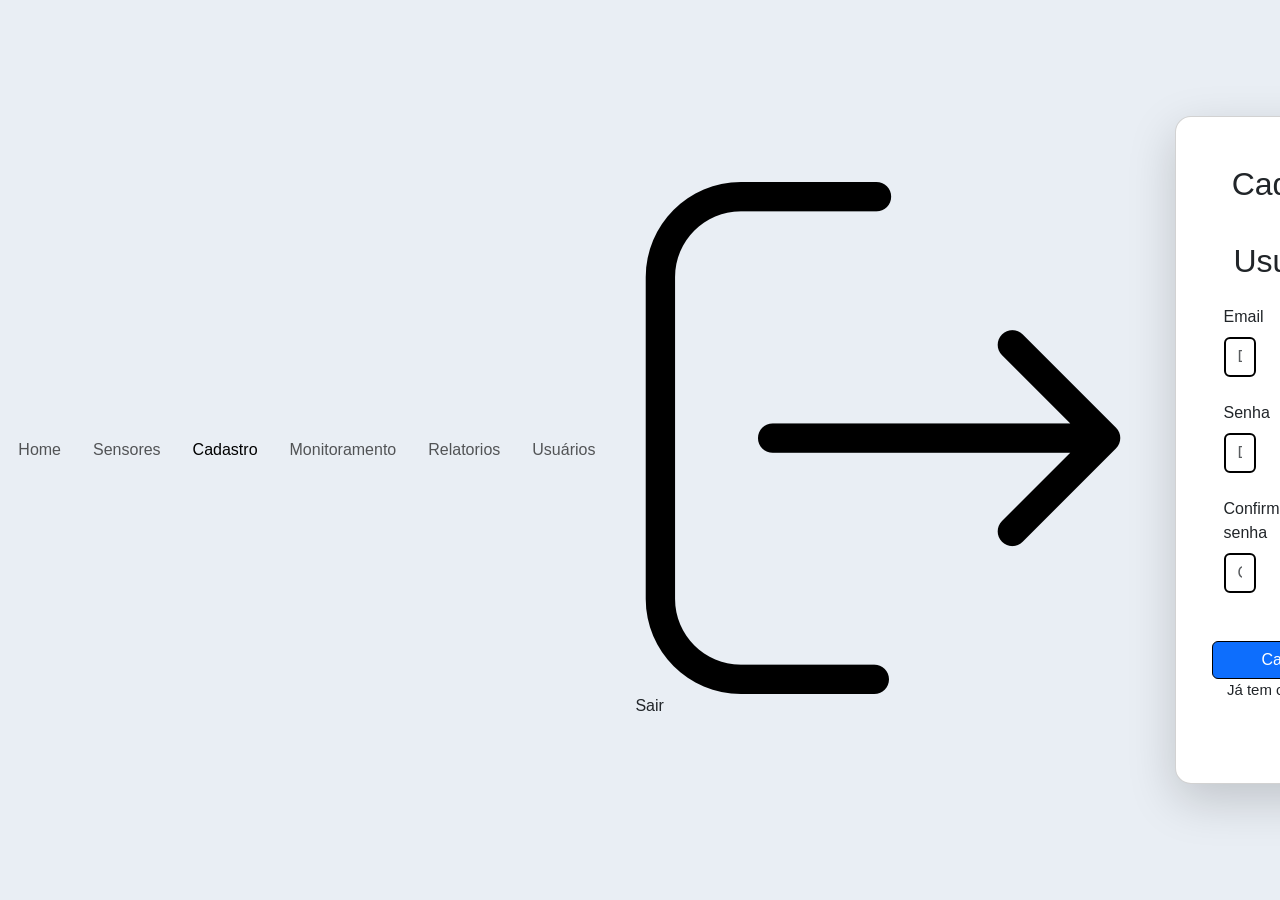
<file: public/cadastro.html>
<html lang="en">

<head>
    <meta charset="UTF-8">
    <meta name="viewport" content="width=device-width, initial-scale=1.0">
    <title>Cadastro</title>
    <link href="https://cdn.jsdelivr.net/npm/bootstrap@5.3.8/dist/css/bootstrap.min.css" rel="stylesheet"
        integrity="sha384-sRIl4kxILFvY47J16cr9ZwB07vP4J8+LH7qKQnuqkuIAvNWLzeN8tE5YBujZqJLB" crossorigin="anonymous">
    <link rel="stylesheet" href="../styles/style.css">
</head>

<body id="body2">

    <!-- Início do header -->

    <nav class="navbar navbar-expand-lg">
        <div class="container-fluid">
            <a class="navbar-brand me-auto">
                <img class="logo navbar-brand me-auto" src="../assets/img/img_1.png" alt="LOGO">
            </a>
            <div class="offcanvas offcanvas-end" tabindex="-1" id="offcanvasNavbar"
                aria-labelledby="offcanvasNavbarLabel">
                <div class="offcanvas-header">
                    <img class="logo" src="../assets/img/img_1.png" alt="LOGO">
                    <button type="button" class="btn-close" data-bs-dismiss="offcanvas" aria-label="Close"></button>
                </div>
                <div class="offcanvas-body">
                    <ul class="navbar-nav justify-content-center flex-grow-1 pe-3">

                        <li class="nav-item">
                            <a class="nav-link mx-lg-2" href="home.html">Home</a>
                        </li>

                        <li class="nav-item">
                            <a class="nav-link mx-lg-2" href="sensores.html">Sensores</a>
                        </li>

                        <li class="nav-item dropdown">
                            <a class="nav-link mx-lg-2 active" aria-current="page">Cadastro</a>

                            <div class="dropdown-menu">

                                <a class="nav-link mx-lg-2" href=""> Cadastro de Sensores </a>
                                <a class="nav-link mx-lg-2" href=""> Cadastro de Trens </a>
                                <a class="nav-link mx-lg-2" href=""> Cadastro de Rotas </a>
                                <a class="nav-link mx-lg-2" href="cadastro.html"> Cadastro de Usuários </a>

                            </div>

                        </li>

                        <li class="nav-item">
                            <a class="nav-link mx-lg-2" href="monitoramento.html">Monitoramento</a>
                        </li>

                        <li class="nav-item">
                            <a class="nav-link mx-lg-2" href="relatorios.html">Relatorios</a>
                        </li>

                        <li class="nav-item">
                            <a class="nav-link mx-lg-2" href="usuarios.html">Usuários</a>
                        </li>

                    </ul>
                </div>
            </div>
            <div class="sair-headder">
                <img id="img-3" src="../assets/img/img_3.png" alt="Imagem sair">
                <a id="sair" class="nav-link mx-lg-2" href="">Sair</a>
            </div>
        </div>
        </div>
    </nav>

    <!-- Fim do header -->

    <!-- é usado para centralizar um elemento exatamente no meio da tela-->
    <div class="container d-flex justify-content-center align-items-center" style="min-height: 100vh;">

        <!--define o layout responsivo de um elemento.-->
        <div class="col-lg-11">

            <!--card estilizado com espaçamento interno, borda cinza, cantos arredondados e sombra projetada-->
            <div class="card p-5 shadow-lg border-color: gray  rounded-4">

                <!--título do cadastro, centralizado horizontalmente e com espaçamento inferior-->
                <h2 class="text-center mb-4">Cadastro de Usuários</h2>

                <!--formulário de cadastro, organizado em uma grade com espaçamento entre os elementos-->
                <form>
                    <div class="row g-4">

                        <div class="col-md-4">

                            <!--campo de email-->

                            <label for="email" class="form-label">Email</label>
                            <input id="email" type="email" class="form-control mb-4" placeholder="Digite seu email"
                                style="border: 2px solid #000;">

                            <!--campo de senha-->

                            <label class="form-label" for="senha">Senha</label>
                            <input type="password" class="form-control mb-4" placeholder="Digite sua senha"
                                style="border: 2px solid #000;" id="senha">

                            <!--campo de confirmar senha-->

                            <label class="form-label" for="confirm_senha">Confirmar senha</label>
                            <input type="password" class="form-control mb-4" placeholder="Confirme sua senha"
                                style="border: 2px solid #000;" id="confirm_senha">

                        </div>


                        <div class="col-md-4">
                            <label class="form-label" for="nome">Nome Completo</label>
                            <input type="text" class="form-control mb-4" placeholder="Digite seu nome completo"
                                style="border: 2px solid #000;" id="nome">

                            <label class="form-label" for="cpf">CPF</label>
                            <input type="text" class="form-control mb-4" placeholder="Digite seu CPF"
                                style="border: 2px solid #000;" id="cpf">

                            <label class="form-label" for="data">Data de Nascimento</label>
                            <input type="date" class="form-control mb-4" placeholder="Digite sua data de nascimento"
                                style="border: 2px solid #000;" id="data">

                        </div>


                        <div class="col-md-4">

                            <label class="form-label" for="cep">CEP</label>
                            <input type="text" class="form-control mb-4" placeholder="Digite seu CEP"
                                style="border: 2px solid #000;" id="cep">

                            <label class="form-label" for="comp">Complemento</label>
                            <input type="text" class="form-control mb-4" placeholder="Digite um complemento"
                                style="border: 2px solid #000;" id="comp">

                            <label class="form-label" for="cidade">Telefone</label>
                            <input type="text" class="form-control mb-4" placeholder="Digite o telefone"
                                style="border: 2px solid #000;" id="cidade">

                        </div>

                    </div>

                    <div class=" d-flex justify-content-center">
                        <button class="btn btn-primary px-5" style="border-color: black;">Cadastrar</button>
                    </div>

                    <div class=" d-flex justify-content-center">
                        <small style="font-size: 15px; text-align: center;">
                            Já tem conta? <a href="login.html">Entrar</a>
                        </small><br>
                    </div>

                    <p id="resultado"></p>

                </form>
            </div>
        </div>
</body>

</html>
</file>
<file: styles/style.css>
/* -------------------------------------------------------------------------- */
/* -------------------------------------------------------------------------- */
/* -------------------------------------------------------------------------- */
/* -------------------------------------------------------------------------- */
/* -------------------------------------------------------------------------- */
/*                              RECOMEÇO CSS                                  */
/*                                Imports                                     */
/* Poppins */
@import url('https://fonts.googleapis.com/css2?family=Poppins:ital,wght@0,100;0,200;0,300;0,400;0,500;0,600;0,700;0,800;0,900;1,100;1,200;1,300;1,400;1,500;1,600;1,700;1,800;1,900&display=swap');
/* Open Sans */
@import url('https://fonts.googleapis.com/css2?family=Chau+Philomene+One:ital@0;1&family=Open+Sans:ital,wght@0,300..800;1,300..800&family=Poppins:ital,wght@0,100;0,200;0,300;0,400;0,500;0,600;0,700;0,800;0,900;1,100;1,200;1,300;1,400;1,500;1,600;1,700;1,800;1,900&display=swap');
/* Chau Philomene */
@import url('https://fonts.googleapis.com/css2?family=Chau+Philomene+One:ital@0;1&family=Poppins:ital,wght@0,100;0,200;0,300;0,400;0,500;0,600;0,700;0,800;0,900;1,100;1,200;1,300;1,400;1,500;1,600;1,700;1,800;1,900&display=swap');

/*                               Variáveis                                    */
:root {
    --cor-azul-ferroviario: #1a2f4c;
    --cor-azul-ferroviario-claro: #234c84;
    --cor-background: #f4f6f9;
    --cor-branca: #ffffff;
    --cor-botao-atualizar: #1a2f4c;
    --cor-botao-atualizar-hover: #234c84;
    --cor-botao-confirmar: #28a745;
    --cor-botao-confirmar-hover: #155e26;
    --cor-botao-desativar: #ffc23d;
    --cor-botao-desativar-hover: #d3a031;
    --cor-botao-excluir: #dc3545;
    --cor-botao-excluir-hover: #aa1d2b;
    --cor-botao-cancelar: #6c757d;
    /*                             Fonte Titulo                                   */
    --fonte-horizon: "Horizon", sans-serif;
    /*                             Fonte Textos                                   */
    --fonte-poppins: "Poppins", sans-serif;
    --fonte-open-sans: "Open Sans", sans-serif;
    --font-chau: "Chau Philomene One", sans-serif;
}

@font-face {
    font-family: "Horizon";
    src: url("../assets/fonts/Horizon.woff2") format("woff2");
}

/* -------------------------------------------------------------------------- */
/* -------------------------------------------------------------------------- */
/*                                 Navbar                                     */
header {
    position: fixed;
    top: 0;
    left: 0;
    width: 100%;
    z-index: 999;
}

/* -------------------------------------------------------------------------- */
/*                         BARRA PRINCIPAL                                   */
/* -------------------------------------------------------------------------- */
#navbar-ferroviario {
    width: 100%;
    height: 45px;
    background-color: var(--cor-azul-ferroviario);
    position: relative;
    display: flex;
    align-items: center;
    justify-content: center;
}

/* -------------------------------------------------------------------------- */
/*                         DETALHE ESQUERDO                                  */
/* -------------------------------------------------------------------------- */
#navbar-esquerda {
    position: absolute;
    left: 0;
    top: 0;
    width: 110px;
    height: 100%;
    background-color: var(--cor-azul-ferroviario-claro);
    clip-path: polygon(0 0,
            75% 0,
            100% 100%,
            0% 100%);
}

/* -------------------------------------------------------------------------- */
/*                           MENU CENTRAL                                    */
/* -------------------------------------------------------------------------- */
#navbar-menu {
    position: absolute;
    left: 50%;
    top: 0;
    transform: translateX(-50%);
    height: 45px;
}

#navbar-flex {
    height: 45px;
    display: flex;
    align-items: center;
    justify-content: center;
    gap: 40px;
    margin: 0;
    padding: 0;
    list-style: none;
}

#navbar-flex li {
    list-style: none;
    position: relative;
}

#navbar-flex>li>a {
    display: block;
    color: white;
    text-decoration: none;
    font-family: var(--fonte-poppins);
    font-size: 16px;
    font-weight: 500;
    padding: 13px 0 8px;
    white-space: nowrap;
    transition: 0.2s ease;
}

#navbar-flex>li>a:hover {
    color: white;
}

/* -------------------------------------------------------------------------- */
/*                             ITEM ATIVO                                    */
/* -------------------------------------------------------------------------- */
#navbar-flex>li>a.ativo {
    font-weight: 700;
}

#navbar-flex>li>a.ativo::after {
    content: "";
    position: absolute;
    left: 50%;
    bottom: 0;
    transform: translateX(-50%);
    width: 50px;
    height: 3px;
    background-color: var(--cor-azul-ferroviario-claro);
}

/* -------------------------------------------------------------------------- */
/*                         USUÁRIO - CANTO DIREITO                           */
/* -------------------------------------------------------------------------- */
#navbar-usuario {
    position: absolute;
    right: 35px;
    top: center;
    height: 31px;
    display: flex;
    align-items: center;
    background-color: rgba(255, 255, 255, 0.10);
    border: 1px solid rgba(255, 255, 255, 0.18);
    border-radius: 8px;
    overflow: hidden;
    margin: 0;
    padding: 0;
}

/* Nome */
#navbar-nome {
    display: flex;
    align-items: center;
    height: 100%;
    padding: 0 13px;
    color: white !important;
    font-family: var(--fonte-poppins);
    font-size: 12px;
    font-weight: 500;
    white-space: nowrap;
}

/* -------------------------------------------------------------------------- */
/*                              BOTÃO SAIR                                   */
/* -------------------------------------------------------------------------- */
#navbar-sair {
    display: flex;
    align-items: center;
    justify-content: center;
    height: 100%;
    padding: 0 14px;
    color: white !important;
    background-color: var(--cor-azul-ferroviario-claro);
    text-decoration: none;
    font-family: var(--fonte-poppins);
    font-size: 12px;
    font-weight: 600;
    border-left: 1px solid rgba(255, 255, 255, 0.15);
    transition: 0.2s ease;
}

#navbar-sair:hover {
    background-color: var(--cor-azul-ferroviario);
    color: white !important;
}

/* -------------------------------------------------------------------------- */
/*                         LINHA INFERIOR                                    */
/* -------------------------------------------------------------------------- */
#navbar-ferroviario-contraste-linha {
    width: 100%;
    height: 3.5px;
    background-color: var(--cor-azul-ferroviario-claro);
}

/* -------------------------------------------------------------------------- */
/*                              DROPDOWN                                     */
/* -------------------------------------------------------------------------- */
.dropdown {
    position: relative;
}

.dropdown-menu {
    display: none;
    position: absolute;
    top: 100%;
    left: 50%;
    transform: translateX(-50%);
    min-width: 140px;
    margin: 0;
    padding: 6px 0;
    background-color: var(--cor-branca);
    border: none;
    border-radius: 12px;
    list-style: none;
    box-shadow: 0 5px 15px rgba(0, 0, 0, 0.15);
    z-index: 1000;
}

.dropdown:hover .dropdown-menu {
    display: block;
}

.dropdown-menu li {
    width: 100%;
}

.dropdown-menu a {
    display: block;
    padding: 8px 20px !important;
    color: var(--cor-azul-ferroviario) !important;
    font-family: var(--fonte-poppins);
    font-size: 14px;
    text-decoration: none;
    white-space: nowrap;
}

.dropdown-menu a:hover {
    background-color: rgba(0, 0, 0, 0.05);
}

.submenu-ativo {
    color: var(--cor-azul-ferroviario) !important;
    font-weight: 800 !important;
}

/*                                 Navbar                                     */
/* -------------------------------------------------------------------------- */
/* -------------------------------------------------------------------------- */
/* -------------------------------------------------------------------------- */
/* -------------------------------------------------------------------------- */
/*                            Mensagem de Sucesso                             */
.cadastro-mensagem {
    width: 100%;
    box-sizing: border-box;
    margin-top: 14px;
    padding: 10px 15px;
    border-radius: 8px;
    text-align: center;
    font-family: Arial, sans-serif;
    font-size: 14px;
    font-weight: bold;
}

.cadastro-mensagem.sucesso {
    background: #e8f5e9;
    border: 1px solid #4caf50;
    color: #2e7d32;
}

.cadastro-mensagem.erro {
    background: #ffebee;
    border: 1px solid #e53935;
    color: #c62828;
}

/*                           Mensagem de sucesso                              */
/* -------------------------------------------------------------------------- */
/* -------------------------------------------------------------------------- */
/* -------------------------------------------------------------------------- */
/* -------------------------------------------------------------------------- */
/*                            Cadastro Usuário                                */
#cadastro-usuarios {
    width: 100%;
    min-height: calc(100vh - 45px);
    background: var(--cor-background);
    box-sizing: border-box;
}

#cadastro-usuarios .cadastro-usuarios-main {
    width: 100%;
    display: flex;
    flex-direction: column;
    align-items: center;
    padding-top: 85px;
    box-sizing: border-box;
}

#cadastro-usuarios .cadastro-usuarios-main h1 {
    width: 100%;
    margin: 0 0 35px 0;
    padding: 0;
    padding-top: 8vh;
    text-align: center;
    color: var(--cor-azul-ferroviario);
    font-family: var(--fonte-horizon);
    font-size: 5.5vh;
    font-weight: 800;
    text-transform: uppercase;
    line-height: 1;
}

#cadastro-usuarios .cadastro-usuarios-container {
    width: 100%;
    display: flex;
    justify-content: center;
    align-items: flex-start;
    box-sizing: border-box;
}

#cadastro-usuarios .cadastro-usuarios-card {
    width: 862px;
    min-height: 379px;
    padding: 57px 28px 30px;
    background: #ffffff;
    border-radius: 15px;
    box-shadow: 0 12px 35px rgba(0, 0, 0, 0.18);
    box-sizing: border-box;
}

#cadastro-usuarios .cadastro-usuarios-card form {
    width: 100%;
    margin: 0;
    padding: 0;
    box-sizing: border-box;
}

#cadastro-usuarios .cadastro-usuarios-colunas {
    width: 100%;
    display: flex;
    flex-direction: row;
    gap: 20px;
    box-sizing: border-box;
}

#cadastro-usuarios .cadastro-usuarios-coluna {
    width: calc(33.333% - 13.33px);
    flex: 0 0 calc(33.333% - 13.33px);
    box-sizing: border-box;
}

#cadastro-usuarios .cadastro-usuarios-campo {
    width: 100%;
    margin: 0 0 18px 0;
    padding: 0;
    box-sizing: border-box;
}

#cadastro-usuarios .cadastro-usuarios-campo label {
    display: block;
    width: 100%;
    margin: 0 0 4px 0;
    padding: 0;
    color: #1d3557;
    font-family: Arial, sans-serif;
    font-size: 15px;
    font-weight: 400;
    line-height: 18px;
    box-sizing: border-box;
}

#cadastro-usuarios .cadastro-usuarios-campo input {
    display: block;
    width: 100%;
    height: 36px;
    margin: 0;
    padding: 5px 7px;
    border: 2px solid #28558d;
    border-radius: 6px;
    background: #ffffff;
    color: #333333;
    font-family: Arial, sans-serif;
    font-size: 14px;
    outline: none;
    box-sizing: border-box;
}

#cadastro-usuarios .cadastro-usuarios-campo input::placeholder {
    color: #555555;
    opacity: 1;
}

#cadastro-usuarios .cadastro-usuarios-campo input:focus {
    border-color: #173f70;
    box-shadow: 0 0 0 1px #173f70;
}

#cadastro-usuarios .cadastro-usuarios-campo select {
    display: block;
    width: 100%;
    height: 36px;
    margin: 0;
    padding: 5px 7px;
    border: 2px solid #28558d;
    border-radius: 6px;
    background: #ffffff;
    color: #333333;
    font-family: Arial, sans-serif;
    font-size: 14px;
    outline: none;
    box-sizing: border-box;
    cursor: pointer;
}

#cadastro-usuarios .cadastro-usuarios-campo select:focus {
    border-color: #173f70;
    box-shadow: 0 0 0 1px #173f70;
}

#cadastro-usuarios .campo-acesso {
    margin-bottom: 0;
}

#cadastro-usuarios .cadastro-usuarios-botao {
    width: 100%;
    display: flex;
    justify-content: center;
    align-items: center;
    margin-top: 10px;
    box-sizing: border-box;
}

#cadastro-usuarios .cadastro-usuarios-botao button {
    width: 130px;
    height: 34px;
    margin: 0;
    padding: 0;
    border: none;
    border-radius: 15px;
    background: var(--cor-botao-confirmar);
    color: #ffffff;
    font-family: Arial, sans-serif;
    font-size: 14px;
    font-weight: bold;
    cursor: pointer;
    box-shadow: 0 5px 14px rgba(0, 0, 0, 0.18);
    box-sizing: border-box;
}

#cadastro-usuarios .cadastro-usuarios-botao button:hover {
    background: var(--cor-botao-confirmar-hover);
}

#cadastro-usuarios .cadastro-mensagem {
    width: 100%;
    margin: 14px 0 0 0;
    padding: 10px;
    border-radius: 8px;
    font-family: Arial, sans-serif;
    font-size: 14px;
    text-align: center;
    box-sizing: border-box;
}

#cadastro-usuarios .cadastro-mensagem.sucesso {
    background: #e8f5e9;
    border: 1px solid #75b981;
    color: #1d6b3a;
}

#cadastro-usuarios .cadastro-mensagem.erro {
    background: #fdeaea;
    border: 1px solid #d66b6b;
    color: #b3261e;
}

@media (max-width: 900px) {
    #cadastro-usuarios .cadastro-usuarios-card {
        width: 90%;
    }
}

@media (max-width: 700px) {
    #cadastro-usuarios .cadastro-usuarios-main {
        padding-top: 45px;
    }

    #cadastro-usuarios .cadastro-usuarios-main h1 {
        font-size: 32px;
        margin-bottom: 30px;
    }

    #cadastro-usuarios .cadastro-usuarios-card {
        width: 90%;
        min-height: auto;
        padding: 35px 25px;
    }

    #cadastro-usuarios .cadastro-usuarios-colunas {
        flex-direction: column;
        gap: 0;
    }

    #cadastro-usuarios .cadastro-usuarios-coluna {
        width: 100%;
        flex: 0 0 100%;
    }
}

/*                           Cadastro Usuários                                */
/* -------------------------------------------------------------------------- */
/* -------------------------------------------------------------------------- */
/* -------------------------------------------------------------------------- */
/* -------------------------------------------------------------------------- */
/*                                  Login                                     */
#body2,
#body2 * {
    box-sizing: border-box;
}

#body2 {
    width: 100%;
    height: 100vh;
    min-height: 0;
    margin: 0;
    padding: 20px;
    display: flex;
    align-items: center;
    justify-content: center;
    overflow: hidden;
    background: #e9eef4;
    font-family: Arial, sans-serif;
}

#body2 .login-container {
    width: 100%;
    height: 100%;
    display: flex;
    align-items: center;
    justify-content: center;
}

#body2 .login-card {
    display: flex;
    width: 100%;
    max-width: 1050px;
    min-height: 550px;
    overflow: hidden;
    background: white;
    border-radius: 25px;
    box-shadow: 0 15px 45px rgba(25, 54, 85, 0.16);
}

#body2 .login-formulario {
    width: 50%;
    display: flex;
    flex-direction: column;
    justify-content: center;
    padding: 65px 60px;
}

#body2 .login-logo {
    margin-bottom: 35px;
    color: #193655;
    font-size: 27px;
    font-weight: 900;
    letter-spacing: 2px;
}

#body2 .login-logo span {
    color: #28558d;
}

#body2 .login-formulario h1 {
    margin: 0 0 10px;
    color: #193655;
    font-size: 34px;
    font-weight: 800;
}

#body2 .login-subtitulo {
    margin: 0 0 40px;
    color: #75808c;
    font-size: 14px;
    line-height: 1.5;
}

#body2 .campo {
    width: 100%;
    margin-bottom: 23px;
}

#body2 .campo label {
    display: block;
    margin-bottom: 9px;
    color: #193655;
    font-size: 14px;
    font-weight: 600;
}

#body2 .campo input {
    width: 100%;
    height: 48px;
    padding: 0 15px;
    border: 1px solid #d5dce5;
    border-radius: 9px;
    background: #f7f9fc;
    color: #193655;
    font-family: Arial, sans-serif;
    font-size: 14px;
    outline: none;
}

#body2 .campo input:focus {
    border-color: #28558d;
    background: white;
    box-shadow: 0 0 0 3px rgba(40, 85, 141, 0.10);
}

#body2 .campo input::placeholder {
    color: #9aa5b2;
}

/* ESQUECI A SENHA */
#body2 .btn-esqueci {
    display: block;
    margin: -5px 0 28px;
    color: #28558d;
    text-align: right;
    font-size: 13px;
    text-decoration: none;
}

#body2 .btn-esqueci:hover {
    color: #193655;
    text-decoration: underline;
}

#body2 .btn-entrar {
    width: 100%;
    height: 48px;
    border: none;
    border-radius: 9px;
    background: linear-gradient(110deg, #193655, #28558d);
    color: white;
    font-family: Arial, sans-serif;
    font-size: 15px;
    font-weight: bold;
    cursor: pointer;
    transition: 0.2s;
}

#body2 .btn-entrar:hover {
    background: #122943;
    box-shadow: 0 5px 15px rgba(25, 54, 85, 0.20);
}

/* MENSAGEM DE ERRO */
#body2 #problema {
    width: 100%;
    margin-top: 18px;
    padding: 12px;
    background: #fdeaea;
    border: 1px solid #d66b6b;
    border-radius: 8px;
    color: #a52b2b;
    text-align: center;
    font-size: 12px;
    line-height: 1.4;
}

#body2 #problema p {
    margin: 0;
}

#body2 .login-visual {
    position: relative;
    width: 50%;
    display: flex;
    align-items: center;
    overflow: hidden;
    padding: 55px;
    background: linear-gradient(145deg,
            #193655 0%,
            #1a2f4c 55%,
            #102239 100%);
    color: white;
}

#body2 .login-visual-conteudo {
    position: relative;
    z-index: 2;
    width: 100%;
}

#body2 .login-visual-identificacao {
    margin-bottom: 25px;
    color: #b8cce2;
    font-size: 12px;
    font-weight: bold;
    letter-spacing: 2px;
}

#body2 .login-visual h2 {
    margin: 0;
    color: white;
    font-size: 43px;
    font-weight: 900;
    line-height: 1.1;
    letter-spacing: 1px;
}

#body2 .login-visual h2 span {
    display: block;
    color: #a9c4e3;
}

#body2 .login-visual-descricao {
    max-width: 340px;
    margin-top: 22px;
    color: #d0dceb;
    font-size: 15px;
    line-height: 1.6;
}

/* DETALHES VISUAIS */
#body2 .login-visual-circulo {
    position: absolute;
    width: 430px;
    height: 430px;
    right: -180px;
    bottom: -210px;
    border: 1px solid rgba(255, 255, 255, 0.13);
    border-radius: 50%;
    box-shadow:
        0 0 0 35px rgba(255, 255, 255, 0.025),
        0 0 0 75px rgba(255, 255, 255, 0.025);
}

/* ELEMENTO DECORATIVO DOS TRILHOS */
#body2 .login-trilhos {
    display: flex;
    flex-direction: column;
    gap: 12px;
    width: 210px;
    margin-top: 65px;
    transform: skewY(-15deg);
}

#body2 .trilho-linha {
    width: 100%;
    height: 4px;
    border-radius: 5px;
    background: #8eaccd;
}

#body2 .trilho-detalhes {
    width: 100%;
    height: 12px;
    border-top: 2px dashed rgba(255, 255, 255, 0.45);
}

/*                                  Login                                     */
/* -------------------------------------------------------------------------- */
/* -------------------------------------------------------------------------- */
/* -------------------------------------------------------------------------- */
/* -------------------------------------------------------------------------- */
/*                            Cadastro de sensores                            */
#cadastro-sensores {
    width: 100%;
    height: 100vh;
    min-height: 100vh;
    margin: 0;
    padding: 70px 0 0 0;
    background-color: var(--cor-background);
    font-family: Arial, sans-serif;
    box-sizing: border-box;
    overflow: hidden;
}

#cadastro-sensores h2 {
    width: 100%;
    margin: 0 0 35px 0;
    padding: 0;
    padding-top: 8vh;
    text-align: center;
    color: var(--cor-azul-ferroviario);
    font-family: var(--fonte-horizon);
    font-size: 5.5vh;
    font-weight: 800;
    text-transform: uppercase;
    line-height: 1;
}

#cadastro-sensores .cadastro-sensores-container {
    width: 100%;
    display: flex;
    justify-content: center;
    align-items: flex-start;
    margin: 0;
    padding: 0;
    box-sizing: border-box;
}

#cadastro-sensores .cadastro-sensores-card {
    display: block;
    width: 275px;
    height: auto;
    min-height: 286px;
    margin: 0;
    padding: 22px 33px 10px 33px;
    background-color: var(--cor-branca);
    border: 1px solid #111111;
    border-radius: 15px;
    box-sizing: border-box;
}

#cadastro-sensores .cadastro-sensores-campo {
    width: 100%;
    margin: 0 0 11px 0;
    padding: 0;
    box-sizing: border-box;
}

#cadastro-sensores .cadastro-sensores-campo label {
    display: block;
    margin: 0 0 5px 0;
    padding: 0;
    color: #111;
    font-size: 16px;
    font-weight: 400;
    line-height: 1.2;
}

#cadastro-sensores .cadastro-sensores-campo input,
#cadastro-sensores .cadastro-sensores-campo select {
    display: block;
    width: 100%;
    height: 33px;
    margin: 0;
    padding: 5px;
    box-sizing: border-box;
    border: 1px solid #222;
    border-radius: 0;
    background-color: var(--cor-branca);
    color: #111;
    font-family: Arial, sans-serif;
    font-size: 14px;
    outline: none;
}

#hsensores .cadastro-sensores-campo input::placeholder {
    color: #555;
    opacity: 1;
}

#cadastro-sensores .cadastro-sensores-campo input:focus,
#cadastro-sensores .cadastro-sensores-campo select:focus {
    border-color: var(--cor-azul-ferroviario);
    box-shadow: 0 0 0 1px var(--cor-azul-ferroviario);
}

#cadastro-sensores .cadastro-sensores-botao {
    width: 100%;
    display: flex;
    justify-content: center;
    align-items: center;
    margin: 19px 0 0 0;
    padding: 0;
    box-sizing: border-box;
}

#cadastro-sensores .cadastro-sensores-botao button {
    height: 35px;
    margin: 0;
    padding: 0 13px;
    border: none;
    border-radius: 15px;
    background-color: var(--cor-botao-confirmar);
    color: var(--cor-branca);
    font-family: Arial, sans-serif;
    font-size: 16px;
    font-weight: bold;
    cursor: pointer;
    box-sizing: border-box;
}

#cadastro-sensores .cadastro-sensores-botao button:hover {
    background-color: var(--cor-botao-confirmar);
}

@media (max-width: 700px) {
    #cadastro-sensores {
        padding-top: 65px;
    }

    #cadastro-sensores h2 {
        margin-bottom: 30px;
        font-size: 32px;
    }

    #cadastro-sensores .cadastro-sensores-card {
        width: 90%;
        max-width: 265px;
    }
}

/*                           Cadastro de sensores                             */
/* -------------------------------------------------------------------------- */
/* -------------------------------------------------------------------------- */
/* -------------------------------------------------------------------------- */
/*                            EDITAR SENSORES                                */
/* -------------------------------------------------------------------------- */
#editar-sensores {
    width: 100%;
    height: 100vh;
    min-height: 100vh;
    margin: 0;
    padding: 70px 0 0 0;
    background-color: var(--cor-background);
    font-family: Arial, sans-serif;
    box-sizing: border-box;
    overflow: hidden;
}

/* -------------------------------------------------------------------------- */
/*                                  TÍTULO                                   */
/* -------------------------------------------------------------------------- */
#editar-sensores h2 {
    width: 100%;
    margin: 0 0 35px 0;
    padding: 0;
    padding-top: 8vh;
    text-align: center;
    color: var(--cor-azul-ferroviario);
    font-family: var(--fonte-horizon);
    font-size: 5.5vh;
    font-weight: 800;
    text-transform: uppercase;
    line-height: 1;
}

/* -------------------------------------------------------------------------- */
/*                                CONTAINER                                  */
/* -------------------------------------------------------------------------- */
#editar-sensores .editar-sensores-container {
    width: 100%;
    display: flex;
    justify-content: center;
    align-items: flex-start;
    margin: 0;
    padding: 0;
    box-sizing: border-box;
}

/* -------------------------------------------------------------------------- */
/*                                   CARD                                    */
/* -------------------------------------------------------------------------- */
#editar-sensores .editar-sensores-card {
    width: 265px;
    margin: 0;
    padding: 17px 18px 10px;
    background-color: var(--cor-branca);
    border: 1px solid #111;
    border-radius: 15px;
    box-sizing: border-box;
}

/* -------------------------------------------------------------------------- */
/*                                  CAMPOS                                   */
/* -------------------------------------------------------------------------- */
#editar-sensores .editar-sensores-campo {
    width: 100%;
    margin: 0 0 11px 0;
    padding: 0;
    box-sizing: border-box;
}

/* -------------------------------------------------------------------------- */
/*                                  LABEL                                    */
/* -------------------------------------------------------------------------- */
#editar-sensores .editar-sensores-campo label {
    display: block;
    margin: 0 0 5px 0;
    padding: 0;
    color: #111;
    font-size: 16px;
    font-weight: 400;
    line-height: 1.2;
}

/* -------------------------------------------------------------------------- */
/*                              INPUT / SELECT                               */
/* -------------------------------------------------------------------------- */
#editar-sensores .editar-sensores-campo input,
#editar-sensores .editar-sensores-campo select {
    display: block;
    width: 100%;
    height: 33px;
    margin: 0;
    padding: 5px;
    box-sizing: border-box;
    border: 1px solid #222;
    border-radius: 0;
    background-color: var(--cor-branca);
    color: #111;
    font-family: Arial, sans-serif;
    font-size: 14px;
    outline: none;
}

/* -------------------------------------------------------------------------- */
/*                                PLACEHOLDER                                */
/* -------------------------------------------------------------------------- */
#editar-sensores .editar-sensores-campo input::placeholder {
    color: #555;
    opacity: 1;
}

/* -------------------------------------------------------------------------- */
/*                                  FOCUS                                   */
/* -------------------------------------------------------------------------- */
#editar-sensores .editar-sensores-campo input:focus,
#editar-sensores .editar-sensores-campo select:focus {
    border-color: var(--cor-azul-ferroviario);
    box-shadow: 0 0 0 1px var(--cor-azul-ferroviario);
}

/* -------------------------------------------------------------------------- */
/*                            BOTÃO ATUALIZAR                                */
/* -------------------------------------------------------------------------- */
#editar-sensores .editar-sensores-botao {
    width: 100%;
    display: flex;
    justify-content: center;
    align-items: center;
    margin: 19px 0 0 0;
    padding: 0;
    box-sizing: border-box;
}

#editar-sensores .editar-sensores-botao button {
    height: 35px;
    margin: 0;
    padding: 0 13px;
    border: none;
    border-radius: 15px;
    background-color: var(--cor-botao-confirmar);
    color: var(--cor-branca);
    font-family: Arial, sans-serif;
    font-size: 16px;
    font-weight: bold;
    cursor: pointer;
    box-sizing: border-box;
}

#editar-sensores .editar-sensores-botao button:hover {
    background-color: var(--cor-botao-confirmar-hover);
}

/* -------------------------------------------------------------------------- */
/*                              BOTÃO VOLTAR                                 */
/* -------------------------------------------------------------------------- */
#editar-sensores .editar-sensores-botao-voltar {
    width: 100%;
    display: flex;
    justify-content: center;
    align-items: center;
    margin: 10px 0 0 0;
    padding: 0;
    box-sizing: border-box;
}

#editar-sensores .editar-sensores-botao-voltar a {
    height: 35px;
    display: flex;
    justify-content: center;
    align-items: center;
    margin: 0;
    padding: 0 13px;
    border-radius: 15px;
    background-color: var(--cor-azul-ferroviario);
    color: var(--cor-branca);
    font-family: Arial, sans-serif;
    font-size: 16px;
    font-weight: bold;
    text-decoration: none;
    cursor: pointer;
    box-sizing: border-box;
}

#editar-sensores .editar-sensores-botao-voltar a:hover {
    background-color: var(--cor-azul-ferroviario-claro);
}

/* -------------------------------------------------------------------------- */
/*                               RESPONSIVO                                  */
/* -------------------------------------------------------------------------- */
@media (max-width: 700px) {
    #editar-sensores {
        padding-top: 65px;
    }

    #editar-sensores h2 {
        margin-bottom: 30px;
        font-size: 32px;
    }

    #editar-sensores .editar-sensores-card {
        width: 90%;
        max-width: 265px;
    }
}

/* -------------------------------------------------------------------------- */
/* -------------------------------------------------------------------------- */
/*                            Cadastro de Relatórios                          */
#cadastro-relatorios {
    width: 100%;
    min-height: 100vh;
    background-color: var(--cor-background);
    font-family: Arial, sans-serif;
    box-sizing: border-box;
    padding-top: 60px;
}

#cadastro-relatorios * {
    box-sizing: border-box;
}

/* ÁREA PRINCIPAL */
#cadastro-relatorios .cadastro-relatorios-main {
    width: 100%;
    min-height: calc(100vh - 60px);
    display: flex;
    flex-direction: column;
    align-items: center;
    padding-top: 100px;
}

/* TÍTULO */
#cadastro-relatorios h1 {
    width: 100%;
    margin: 0 0 35px 0;
    padding: 0;
    text-align: center;
    color: var(--cor-azul-ferroviario);
    font-family: var(--fonte-horizon) !important;
    font-size: 52px !important;
    font-weight: 900 !important;
    text-transform: uppercase;
    line-height: 1;
}

/* CONTAINER */
#cadastro-relatorios .cadastro-relatorios-container {
    width: 100%;
    max-width: 810px;
    margin: 0 auto;
}

/* BLOCO BRANCO INTEIRO */
#cadastro-relatorios .cadastro-relatorios-card {
    width: 100%;
    height: 414px;
    background-color: transparent;
    padding: 0;
    margin: 0;
    border: none;
    border-radius: 0;
    box-shadow: none;
}

/* FORM */
#cadastro-relatorios form {
    width: 100%;
    height: 100%;
    margin: 0;
    padding: 0;
}

/* TEXTAREA */
#cadastro-relatorios .cadastro-relatorios-campo {
    width: 100%;
    height: 307px;
    margin: 0;
    padding: 0;
}

#cadastro-relatorios #conteudo {
    display: block;
    width: 100%;
    height: 307px;
    margin: 0;
    padding: 10px 14px;
    resize: none;
    border: 1px solid #333333;
    border-radius: 0;
    outline: none;
    background-color: #ffffff;
    color: #111111;
    font-family: Arial, sans-serif;
    font-size: 14px;
    line-height: 1.5;
}

#cadastro-relatorios #conteudo::placeholder {
    color: #52627a;
    opacity: 1;
}

#cadastro-relatorios #conteudo:focus {
    border-color: var(--cor-azul-ferroviario);
    box-shadow: none;
}

/* USUÁRIO */
#cadastro-relatorios .cadastro-relatorios-usuario {
    width: 100%;
    height: 60px;
    display: flex;
    align-items: center;
    gap: 8px;
    padding: 0;
    margin: 0;
}

#cadastro-relatorios .cadastro-relatorios-usuario label {
    color: #172d4d;
    font-family: Arial, sans-serif;
    font-size: 14px;
    white-space: nowrap;
}

/* SELECT */
#cadastro-relatorios #id_usuarios {
    width: 235px;
    height: 35px;
    margin: 0;
    padding: 5px 8px;
    border: 1px solid #353535;
    border-radius: 0;
    outline: none;
    background-color: #ffffff;
    color: #111111;
    font-family: Arial, sans-serif;
    font-size: 14px;
    cursor: pointer;
}

/* BOTÃO */
#cadastro-relatorios .cadastro-relatorios-botao {
    width: 100%;
    height: 47px;
    display: flex;
    align-items: center;
    justify-content: center;
    margin: 0;
    padding: 0;
}

#cadastro-relatorios .cadastro-relatorios-botao button {
    width: 123px;
    height: 35px;
    margin: 0;
    padding: 0;
    border: none;
    border-radius: 15px;
    background-color: var(--cor-botao-confirmar);
    color: var(--cor-branca);
    font-family: Arial, sans-serif;
    font-size: 13px;
    font-weight: bold;
    cursor: pointer;
    box-shadow: 0 4px 8px rgba(0, 0, 0, 0.18);
    transition: 0.2s;
}

#cadastro-relatorios .cadastro-relatorios-botao button:hover {
    background-color: var(--cor-botao-confirmar-hover);
    transform: translateY(-1px);
}

/* MENSAGEM */
#cadastro-relatorios .cadastro-relatorios-mensagem {
    width: 90%;
    max-width: 500px;
    margin: 10px auto 0;
    padding: 10px 15px;
    border-radius: 5px;
    text-align: center;
    font-size: 14px;
    font-weight: 600;
}

#cadastro-relatorios .cadastro-relatorios-mensagem.sucesso {
    background-color: #dff3e4;
    color: #1f6b35;
    border: 1px solid #a9d8b5;
}

#cadastro-relatorios .cadastro-relatorios-mensagem.erro {
    background-color: #f8dddd;
    color: #9b2929;
    border: 1px solid #e4aaaa;
}

/* RESPONSIVO */
@media (max-width: 900px) {
    #cadastro-relatorios .cadastro-relatorios-main {
        padding-left: 20px;
        padding-right: 20px;
    }

    #cadastro-relatorios h1 {
        font-size: 42px !important;
    }

    #cadastro-relatorios .cadastro-relatorios-container {
        max-width: 90%;
    }
}

@media (max-width: 600px) {
    #cadastro-relatorios .cadastro-relatorios-main {
        padding-top: 35px;
        padding-left: 15px;
        padding-right: 15px;
    }

    #cadastro-relatorios h1 {
        font-size: 32px !important;
        line-height: 1.1;
    }

    #cadastro-relatorios .cadastro-relatorios-container {
        max-width: 100%;
    }

    #cadastro-relatorios .cadastro-relatorios-card {
        height: auto;
        min-height: 414px;
    }

    #cadastro-relatorios .cadastro-relatorios-campo {
        height: 280px;
    }

    #cadastro-relatorios #conteudo {
        height: 280px;
    }

    #cadastro-relatorios .cadastro-relatorios-usuario {
        height: auto;
        min-height: 80px;
        flex-direction: column;
        align-items: flex-start;
        justify-content: center;
        padding: 10px 0;
    }

    #cadastro-relatorios #id_usuarios {
        width: 100%;
    }
}

/*                           Cadastro de Relatórios                           */
/* -------------------------------------------------------------------------- */
/* -------------------------------------------------------------------------- */
/* -------------------------------------------------------------------------- */
/* -------------------------------------------------------------------------- */
/*                              Editar Relatórios                              */
#cadastro-relatorios {
    width: 100%;
    height: 100%;
    min-height: calc(100vh - 45px);
    background: var(--cor-background);
    box-sizing: border-box;
}

#cadastro-relatorios {
    width: 100%;
    display: flex;
    flex-direction: column;
    align-items: center;
    padding-top: 85px;
    box-sizing: border-box;
}

#cadastro-relatorios h2 {
    width: 100%;
    margin: 0 0 35px 0;
    padding: 0;
    padding-top: 8vh;
    text-align: center;
    color: var(--cor-azul-ferroviario);
    font-family: var(--fonte-horizon);
    font-size: 5.5vh;
    font-weight: 800;
    text-transform: uppercase;
    line-height: 1;
}

#cadastro-relatorios .container {
    width: 100%;
    display: flex;
    justify-content: center;
    align-items: flex-start;
    box-sizing: border-box;
}

#cadastro-relatorios .col-lg-11 {
    width: 862px;
    box-sizing: border-box;
}

#cadastro-relatorios .card {
    width: 100%;
    min-height: 0;
    background: #ffffff;
    border-radius: 15px;
    padding: 57px 28px 20px;
    box-shadow: 0 12px 35px rgba(0, 0, 0, 0.18);
    box-sizing: border-box;
}

#cadastro-relatorios .card form {
    width: 100%;
    margin: 0;
    padding: 0;
    box-sizing: border-box;
}

#cadastro-relatorios .row {
    width: 100%;
    display: flex;
    justify-content: center;
    box-sizing: border-box;
}

#cadastro-relatorios .col-md-4 {
    width: 100%;
    box-sizing: border-box;
}

#cadastro-relatorios textarea {
    display: block;
    width: 100%;
    height: 180px;
    margin: 0 0 20px 0;
    padding: 8px;
    border: 2px solid #28558d;
    border-radius: 6px;
    background: #ffffff;
    color: #333333;
    font-family: Arial, sans-serif;
    font-size: 14px;
    resize: vertical;
    outline: none;
    box-sizing: border-box;
}

#cadastro-relatorios textarea::placeholder {
    color: #555555;
    opacity: 1;
}

#cadastro-relatorios textarea:focus {
    border-color: #173f70;
    box-shadow: 0 0 0 1px #173f70;
}

#cadastro-relatorios .col-md-4>button {
    width: 130px;
    height: 34px;
    display: block;
    margin: 10px auto 0;
    padding: 0;
    border: none;
    border-radius: 15px;
    background: var(--cor-botao-confirmar);
    color: #ffffff;
    font-family: Arial, sans-serif;
    font-size: 14px;
    font-weight: bold;
    cursor: pointer;
    box-shadow: 0 5px 14px rgba(0, 0, 0, 0.18);
    box-sizing: border-box;
}

#cadastro-relatorios .col-md-4>button:hover {
    background: var(--cor-botao-confirmar-hover);
}

#cadastro-relatorios .botao-voltar {
    width: 130px;
    height: 34px;
    display: flex;
    justify-content: center;
    align-items: center;
    margin: 10px auto 0;
    border-radius: 15px;
    background: var(--cor-azul-ferroviario);
    color: #ffffff;
    text-decoration: none;
    font-family: Arial, sans-serif;
    font-size: 14px;
    font-weight: bold;
    box-shadow: 0 5px 14px rgba(0, 0, 0, 0.18);
    transition: 0.2s;
    box-sizing: border-box;
}

#cadastro-relatorios .botao-voltar:hover {
    background: #5a6268;
}

#cadastro-relatorios .editar-relatorio-card {
    background: transparent;
    box-shadow: none;
    padding: 57px 0 0;
    border-radius: 0;
}

#cadastro-relatorios .editar-relatorio-card form {
    width: 100%;
    height: 80%;
    margin: 0;
    padding: 0;
}

#cadastro-relatorios .editar-relatorio-card .col-md-4 {
    width: 80%;
}

@media (max-width: 900px) {
    #cadastro-relatorios .col-lg-11 {
        width: 90%;
    }
}

@media (max-width: 700px) {
    #cadastro-relatorios {
        padding-top: 45px;
    }

    #cadastro-relatorios h2 {
        font-size: 32px;
        margin-bottom: 30px;
    }

    #cadastro-relatorios .col-lg-11 {
        width: 90%;
    }

    #cadastro-relatorios .card {
        height: auto;
        padding: 35px 25px;
    }

    #cadastro-relatorios .editar-relatorio-card {
        padding: 35px 0 0;
    }
}

/*                             Editar Relatórios                              */
/* -------------------------------------------------------------------------- */
/* -------------------------------------------------------------------------- */
/* -------------------------------------------------------------------------- */
/* -------------------------------------------------------------------------- */
/*                            Cadastro de Trens                               */
#cadastro-trens {
    width: 100%;
    min-height: 100vh;
    margin: 0;
    padding: 75px 0 0 0;
    background-color: var(--cor-background);
    font-family: Arial, sans-serif;
    box-sizing: border-box;
    overflow-x: hidden;
}

#cadastro-trens h2 {
    width: 100%;
    margin: 0 0 35px 0;
    padding: 0;
    padding-top: 8vh;
    text-align: center;
    color: var(--cor-azul-ferroviario);
    font-family: var(--fonte-horizon);
    font-size: 5.5vh;
    font-weight: 800;
    text-transform: uppercase;
    line-height: 1;
}

#cadastro-trens .cadastro-trens-container {
    display: flex;
    width: 100%;
    height: auto;
    margin: 0;
    padding: 0;
    justify-content: center;
    align-items: flex-start;
    box-sizing: border-box;
}

#cadastro-trens .cadastro-trens-card {
    display: block;
    width: 275px;
    height: auto;
    min-height: 286px;
    margin: 0;
    padding: 22px 33px 10px 33px;
    background-color: var(--cor-branca);
    border: 1px solid #111111;
    border-radius: 15px;
    box-sizing: border-box;
}

#cadastro-trens .cadastro-trens-card form {
    display: block;
    width: 100%;
    height: auto;
    margin: 0;
    padding: 0;
    box-sizing: border-box;
}

#cadastro-trens .cadastro-trens-campo {
    display: block;
    width: 100%;
    height: auto;
    margin: 0 0 11px 0;
    padding: 0;
    box-sizing: border-box;
}

#cadastro-trens .cadastro-trens-campo label {
    display: block;
    width: 100%;
    height: 19px;
    margin: 0 0 5px 0;
    padding: 0;
    color: #111111;
    font-family: Arial, sans-serif;
    font-size: 16px;
    font-weight: 400;
    line-height: 19px;
    text-align: left;
    box-sizing: border-box;
}

#cadastro-trens .cadastro-trens-campo input {
    display: block;
    width: 100% !important;
    max-width: none !important;
    height: 34px;
    margin: 0;
    padding: 5px 7px;
    border: 1px solid #353535;
    border-radius: 0;
    outline: none;
    background-color: var(--cor-branca);
    color: #111111;
    font-family: Arial, sans-serif;
    font-size: 14px;
    font-weight: 400;
    box-sizing: border-box;
}

#cadastro-trens .cadastro-trens-campo select,
#cadastro-trens .cadastro-trens-campo select#id_usuarios {
    display: block;
    width: 100% !important;
    max-width: 100% !important;
    min-width: 100% !important;
    height: 34px !important;
    margin: 0 !important;
    padding: 5px 7px !important;
    border: 1px solid #353535 !important;
    border-radius: 0 !important;
    outline: none;
    background-color: var(--cor-branca);
    color: #111111;
    font-family: Arial, sans-serif;
    font-size: 14px;
    font-weight: 400;
    box-sizing: border-box;
    cursor: pointer;
}

#cadastro-trens .cadastro-trens-campo input::placeholder {
    color: #555555;
    opacity: 1;
}

#cadastro-trens .cadastro-trens-campo input:focus,
#cadastro-trens .cadastro-trens-campo select:focus {
    border-color: var(--cor-azul-ferroviario-claro) !important;
    box-shadow: 0 0 0 1px var(--cor-azul-ferroviario-claro);
}

#cadastro-trens .cadastro-trens-botao {
    display: flex;
    width: 100%;
    height: 35px;
    margin: 20px 0 0 0;
    padding: 0;
    justify-content: center;
    align-items: center;
    box-sizing: border-box;
}

#cadastro-trens .cadastro-trens-botao button {
    display: block;
    width: auto;
    height: 35px;
    margin: 0;
    padding: 0 14px;
    border: none;
    border-radius: 15px;
    outline: none;
    background-color: var(--cor-botao-confirmar);
    color: var(--cor-branca);
    font-family: Arial, sans-serif;
    font-size: 16px;
    font-weight: bold;
    line-height: 35px;
    text-align: center;
    white-space: nowrap;
    cursor: pointer;
    box-sizing: border-box;
}

#cadastro-trens .cadastro-trens-botao button:hover {
    background-color: var(--cor-botao-confirmar-hover);
}

#cadastro-trens .cadastro-trens-mensagem {
    display: block;
    width: 100%;
    margin: 12px 0 5px 0;
    padding: 0;
    color: var(--cor-azul-ferroviario);
    font-family: Arial, sans-serif;
    font-size: 13px;
    line-height: 16px;
    text-align: center;
    box-sizing: border-box;
}

@media (max-width: 700px) {
    #cadastro-trens {
        padding-top: 40px;
    }

    #cadastro-trens h2 {
        margin-bottom: 30px;
        font-size: 32px;
        line-height: 38px;
    }

    #cadastro-trens .cadastro-trens-card {
        width: 275px;
        max-width: 90%;
    }
}

/*                           Cadastro de Trens                                */
/* -------------------------------------------------------------------------- */
/* -------------------------------------------------------------------------- */
/* -------------------------------------------------------------------------- */
/*                              EDITAR TRENS                                  */
/* -------------------------------------------------------------------------- */
#editar-trens {
    width: 100%;
    min-height: 100vh;
    padding-top: 75px;
    background-color: var(--cor-background);
    font-family: Arial, sans-serif;
    box-sizing: border-box;
}

#editar-trens h2 {
    width: 100%;
    margin: 0 0 35px 0;
    padding: 8vh 0 0 0;
    text-align: center;
    color: var(--cor-azul-ferroviario);
    font-family: var(--fonte-horizon);
    font-size: 5.5vh;
    font-weight: 800;
    text-transform: uppercase;
    line-height: 1;
}

#editar-trens .editar-trens-container {
    width: 100%;
    display: flex;
    justify-content: center;
    align-items: flex-start;
    box-sizing: border-box;
}

#editar-trens .editar-trens-card {
    width: 275px;
    min-height: 286px;
    padding: 22px 33px 10px 33px;
    background-color: var(--cor-branca);
    border: 1px solid #111111;
    border-radius: 15px;
    box-sizing: border-box;
}

#editar-trens .editar-trens-campo {
    width: 100%;
    margin-bottom: 11px;
    box-sizing: border-box;
}

#editar-trens .editar-trens-campo label {
    display: block;
    width: 100%;
    height: 19px;
    margin: 0 0 5px 0;
    color: #111111;
    font-family: Arial, sans-serif;
    font-size: 16px;
    font-weight: 400;
    line-height: 19px;
    box-sizing: border-box;
}

#editar-trens .editar-trens-campo input,
#editar-trens .editar-trens-campo select {
    display: block;
    width: 100%;
    height: 34px;
    margin: 0;
    padding: 5px 7px;
    border: 1px solid #353535;
    border-radius: 0;
    background-color: var(--cor-branca);
    color: #111111;
    font-family: Arial, sans-serif;
    font-size: 14px;
    outline: none;
    box-sizing: border-box;
}

#editar-trens .editar-trens-campo input:focus,
#editar-trens .editar-trens-campo select:focus {
    border-color: var(--cor-azul-ferroviario-claro);
    box-shadow: 0 0 0 1px var(--cor-azul-ferroviario-claro);
}

#editar-trens .editar-trens-botao {
    width: 100%;
    display: flex;
    justify-content: center;
    align-items: center;
    margin-top: 20px;
}

#editar-trens .editar-trens-botao button {
    height: 35px;
    padding: 0 14px;
    border: none;
    border-radius: 15px;
    background-color: var(--cor-botao-confirmar);
    color: var(--cor-branca);
    font-family: Arial, sans-serif;
    font-size: 16px;
    font-weight: bold;
    cursor: pointer;
}

#editar-trens .editar-trens-botao button:hover {
    background-color: var(--cor-botao-confirmar-hover);
}

/*                                Editar Trens                                 */
/* -------------------------------------------------------------------------- */
/* -------------------------------------------------------------------------- */
/* -------------------------------------------------------------------------- */
/* -------------------------------------------------------------------------- */
/*                            Cadastro de Rotas                               */
#cadastro-rotas {
    width: 100%;
    min-height: 100vh;
    background-color: var(--cor-background);
    font-family: Arial, sans-serif;
    box-sizing: border-box;
    padding-top: 60px;
}

#cadastro-rotas h2 {
    width: 100%;
    margin: 0 0 35px 0;
    padding: 0;
    padding-top: 8vh;
    text-align: center;
    color: var(--cor-azul-ferroviario);
    font-family: var(--fonte-horizon);
    font-size: 5.5vh;
    font-weight: 800;
    text-transform: uppercase;
    line-height: 1;
}

#cadastro-rotas .cadastro-rotas-container {
    width: 100%;
    display: flex;
    justify-content: center;
    align-items: flex-start;
    box-sizing: border-box;
}

#cadastro-rotas .cadastro-rotas-card {
    display: block;
    width: 275px;
    height: auto;
    min-height: 286px;
    margin: 0;
    padding: 22px 33px 10px 33px;
    background-color: var(--cor-branca);
    border: 1px solid #111111;
    border-radius: 15px;
    box-sizing: border-box;
}

#cadastro-rotas .cadastro-rotas-campo {
    width: 100%;
    margin-bottom: 11px;
}

#cadastro-rotas .cadastro-rotas-campo label {
    display: block;
    margin-bottom: 5px;
    color: #111;
    font-size: 16px;
    font-weight: 400;
}

#cadastro-rotas .cadastro-rotas-campo input {
    display: block;
    width: 100%;
    height: 34px;
    padding: 5px;
    box-sizing: border-box;
    border: 1px solid #353535;
    border-radius: 0;
    background-color: var(--cor-branca);
    color: #111;
    font-family: Arial, sans-serif;
    font-size: 14px;
    outline: none;
}

#cadastro-rotas .cadastro-rotas-campo input::placeholder {
    color: #555;
    opacity: 1;
}

#cadastro-rotas .cadastro-rotas-campo input:focus {
    border-color: var(--cor-azul-ferroviario-claro);
    box-shadow: 0 0 0 1px var(--cor-azul-ferroviario-claro);
}

#cadastro-rotas .cadastro-rotas-botao {
    width: 100%;
    display: flex;
    justify-content: center;
    margin-top: 20px;
    margin-bottom: 0;
}

#cadastro-rotas .cadastro-rotas-botao button {
    height: 35px;
    padding: 0 14px;
    border: none;
    border-radius: 15px;
    background-color: var(--cor-botao-confirmar);
    color: var(--cor-branca);
    font-family: Arial, sans-serif;
    font-size: 16px;
    font-weight: bold;
    cursor: pointer;
}

#cadastro-rotas .cadastro-rotas-botao button:hover {
    background-color: var(--cor-botao-confirmar-hover);
}

@media (max-width: 700px) {
    #cadastro-rotas h2 {
        font-size: 32px;
        margin-top: 35px;
        margin-bottom: 30px;
    }

    #cadastro-rotas .cadastro-rotas-card {
        width: 90%;
        max-width: 275px;
    }
}

/*                           Cadastro de Rotas                                */
/* -------------------------------------------------------------------------- */
/* -------------------------------------------------------------------------- */
/* -------------------------------------------------------------------------- */
/*                              EDITAR ROTAS                                  */
/* -------------------------------------------------------------------------- */
#editar-rotas {
    width: 100%;
    min-height: 100vh;
    padding-top: 75px;
    background-color: var(--cor-background);
    font-family: Arial, sans-serif;
    box-sizing: border-box;
}

#editar-rotas h2 {
    width: 100%;
    margin: 0 0 35px 0;
    padding: 8vh 0 0 0;
    text-align: center;
    color: var(--cor-azul-ferroviario);
    font-family: var(--fonte-horizon);
    font-size: 5.5vh;
    font-weight: 800;
    text-transform: uppercase;
    line-height: 1;
}

#editar-rotas .editar-rotas-container {
    width: 100%;
    display: flex;
    justify-content: center;
    align-items: flex-start;
    box-sizing: border-box;
}

#editar-rotas .editar-rotas-card {
    width: 275px;
    min-height: 286px;
    padding: 22px 33px 10px 33px;
    background-color: var(--cor-branca);
    border: 1px solid #111111;
    border-radius: 15px;
    box-sizing: border-box;
}

#editar-rotas .editar-rotas-campo {
    width: 100%;
    margin-bottom: 11px;
    box-sizing: border-box;
}

#editar-rotas .editar-rotas-campo label {
    display: block;
    width: 100%;
    height: 19px;
    margin: 0 0 5px 0;
    color: #111111;
    font-family: Arial, sans-serif;
    font-size: 16px;
    font-weight: 400;
    line-height: 19px;
    box-sizing: border-box;
}

#editar-rotas .editar-rotas-campo input {
    display: block;
    width: 100%;
    height: 34px;
    margin: 0;
    padding: 5px 7px;
    border: 1px solid #353535;
    border-radius: 0;
    background-color: var(--cor-branca);
    color: #111111;
    font-family: Arial, sans-serif;
    font-size: 14px;
    outline: none;
    box-sizing: border-box;
}

#editar-rotas .editar-rotas-campo input:focus {
    border-color: var(--cor-azul-ferroviario-claro);
    box-shadow: 0 0 0 1px var(--cor-azul-ferroviario-claro);
}

#editar-rotas .editar-rotas-botao {
    width: 100%;
    display: flex;
    justify-content: center;
    align-items: center;
    margin-top: 20px;
}

#editar-rotas .editar-rotas-botao button {
    height: 35px;
    padding: 0 14px;
    border: none;
    border-radius: 15px;
    background-color: var(--cor-botao-confirmar);
    color: var(--cor-branca);
    font-family: Arial, sans-serif;
    font-size: 16px;
    font-weight: bold;
    cursor: pointer;
}

/* BOTÃO VOLTAR */
#editar-trens .editar-trens-voltar,
#editar-rotas .editar-rotas-voltar {
    width: 70px;
    height: 35px;
    display: flex;
    justify-content: center;
    align-items: center;
    margin: 10px auto 0;
    border-radius: 15px;
    background-color: var(--cor-azul-ferroviario);
    color: #ffffff;
    text-decoration: none;
    font-family: Arial, sans-serif;
    font-size: 16px;
    font-weight: bold;
    box-sizing: border-box;
}

#editar-trens .editar-trens-voltar:hover,
#editar-rotas .editar-rotas-voltar:hover {
    background-color: var(--cor-azul-ferroviario-claro);
}

/*                                Editar rotas                                 */
/* -------------------------------------------------------------------------- */
/* -------------------------------------------------------------------------- */
/* -------------------------------------------------------------------------- */
/* -------------------------------------------------------------------------- */
/*                             Gestão de Relatórios                           */
#gestao-relatorios {
    width: 100%;
    min-height: calc(100vh - 43px);
    background: #f3f5f8;
    padding-top: 84px;
    box-sizing: border-box;
}

#gestao-relatorios h1 {
    width: 100%;
    margin: 0 0 35px 0;
    padding: 0;
    padding-top: 8vh;
    text-align: center;
    color: var(--cor-azul-ferroviario);
    font-family: var(--fonte-horizon);
    font-size: 5.5vh;
    font-weight: 800;
    text-transform: uppercase;
    line-height: 1;
}

#gestao-relatorios .gestao-relatorios-container {
    width: 100%;
    display: flex;
    justify-content: center;
    padding-top: 50px;
}

#gestao-relatorios .gestao-relatorios-card {
    width: 1160px;
    background: #ffffff;
    border-radius: 38px;
    padding: 24px 38px 16px;
    box-sizing: border-box;
    box-shadow: 0 12px 30px rgba(0, 0, 0, 0.12);
}

#gestao-relatorios .gestao-relatorios-card h2 {
    margin: 0;
    color: #193655;
    font-family: Arial, sans-serif;
    font-size: 22px;
    font-weight: 700;
}

#gestao-relatorios .gestao-relatorios-linha {
    width: 100%;
    height: 3px;
    background: #193655;
    margin-top: 12px;
    margin-bottom: 15px;
}

#gestao-relatorios .gestao-relatorios-tabela-container {
    width: 100%;
    overflow-x: auto;
}

#gestao-relatorios .gestao-relatorios-tabela {
    width: 100%;
    border-collapse: collapse;
    border: 3px solid #222;
    font-family: Arial, sans-serif;
    table-layout: fixed;
}

#gestao-relatorios .gestao-relatorios-tabela th {
    height: 44px;
    padding: 8px;
    color: #111;
    font-size: 15px;
    font-weight: bold;
    text-align: center;
}

#gestao-relatorios .gestao-relatorios-tabela td {
    min-height: 45px;
    padding: 10px;
    color: #222;
    font-size: 15px;
    text-align: center;
    vertical-align: middle;
    box-sizing: border-box;
}

#gestao-relatorios .gestao-relatorios-tabela th:nth-child(1) {
    width: 10%;
}

#gestao-relatorios .gestao-relatorios-tabela th:nth-child(2) {
    width: 45%;
}

#gestao-relatorios .gestao-relatorios-tabela th:nth-child(3) {
    width: 20%;
}

#gestao-relatorios .gestao-relatorios-tabela th:nth-child(4) {
    width: 25%;
}

#gestao-relatorios .gestao-relatorio-conteudo {
    text-align: left !important;
    word-break: break-word;
}

#gestao-relatorios .gestao-relatorios-acoes {
    display: flex;
    justify-content: center;
    align-items: center;
    gap: 4px;
}

#gestao-relatorios .gestao-relatorios-acoes form {
    margin: 0;
}

#gestao-relatorios .gestao-btn-atualizar,
#gestao-relatorios .gestao-btn-excluir {
    height: 34px;
    padding: 0 12px;
    display: flex;
    align-items: center;
    justify-content: center;
    box-sizing: border-box;
    border: 1px solid #222;
    background: #f5f5f5;
    color: #555;
    font-family: Arial, sans-serif;
    font-size: 13px;
    text-decoration: none;
    cursor: pointer;
}

#gestao-relatorios .gestao-btn-atualizar:hover,
#gestao-relatorios .gestao-btn-excluir:hover {
    background: #e5e5e5;
    color: #193655;
}

#gestao-relatorios .gestao-relatorios-vazio {
    height: 70px;
    color: #666;
    font-size: 15px;
    text-align: center;
}

#gestao-relatorios .gestao-mensagem {
    width: 100%;
    padding: 10px 15px;
    margin-bottom: 15px;
    box-sizing: border-box;
    border-radius: 8px;
    text-align: center;
    font-family: Arial, sans-serif;
    font-size: 14px;
    font-weight: bold;
}

#gestao-relatorios .gestao-mensagem.sucesso {
    background: #e8f5e9;
    border: 1px solid #4caf50;
    color: #2e7d32;
}

#gestao-relatorios .gestao-mensagem.erro {
    background: #ffebee;
    border: 1px solid #e53935;
    color: #c62828;
}

@media (max-width: 1000px) {
    #gestao-relatorios {
        padding-top: 60px;
    }

    #gestao-relatorios h1 {
        font-size: 34px;
    }

    #gestao-relatorios .gestao-relatorios-card {
        width: 94%;
    }
}

@media (max-width: 700px) {
    #gestao-relatorios h1 {
        font-size: 27px;
    }

    #gestao-relatorios .gestao-relatorios-container {
        padding-top: 30px;
    }

    #gestao-relatorios .gestao-relatorios-card {
        width: 95%;
        padding: 20px;
    }

    #gestao-relatorios .gestao-relatorios-tabela {
        min-width: 850px;
    }
}

/*                            Gestão de Relatórios                            */
/* -------------------------------------------------------------------------- */
/* -------------------------------------------------------------------------- */
/* -------------------------------------------------------------------------- */
/* -------------------------------------------------------------------------- */
/*                             Gestão de Usuários                             */
#gestao-usuarios {
    width: 100%;
    height: 100%;
    min-height: calc(100vh - 43px);
    background: var(--cor-background);
    padding-top: 84px;
    box-sizing: border-box;
}

#gestao-usuarios h1 {
    margin: 0;
    text-align: center;
    color: #193655;
    font-family: Arial, sans-serif;
    font-size: 42px;
    font-weight: 900;
    letter-spacing: 1px;
}

#gestao-usuarios .gestao-usuarios-container {
    width: 100%;
    display: flex;
    justify-content: center;
    padding-top: 50px;
}

#gestao-usuarios .gestao-usuarios-card {
    width: 1160px;
    background: #ffffff;
    border-radius: 38px;
    padding: 24px 38px 16px;
    box-sizing: border-box;
    box-shadow: 0 12px 30px rgba(0, 0, 0, 0.12);
}

#gestao-usuarios .gestao-usuarios-card h2 {
    margin: 0;
    color: #193655;
    font-family: Arial, sans-serif;
    font-size: 22px;
    font-weight: 700;
}

#gestao-usuarios .gestao-usuarios-linha {
    width: 100%;
    height: 3px;
    background: #193655;
    margin-top: 12px;
    margin-bottom: 15px;
}

#gestao-usuarios .gestao-usuarios-tabela-container {
    width: 100%;
    overflow-x: auto;
}

#gestao-usuarios .gestao-usuarios-tabela {
    width: 100%;
    border-collapse: collapse;
    border: 3px solid #222;
    font-family: Arial, sans-serif;
    table-layout: fixed;
}

#gestao-usuarios .gestao-usuarios-tabela th {
    height: 44px;
    padding: 8px;
    color: #111;
    font-size: 15px;
    font-weight: bold;
    text-align: center;
}

#gestao-usuarios .gestao-usuarios-tabela td {
    height: 42px;
    padding: 8px;
    color: #222;
    font-size: 15px;
    text-align: center;
    box-sizing: border-box;
}

#gestao-usuarios .gestao-usuarios-tabela th:nth-child(1) {
    width: 20%;
}

#gestao-usuarios .gestao-usuarios-tabela th:nth-child(2) {
    width: 10%;
}

#gestao-usuarios .gestao-usuarios-tabela th:nth-child(3) {
    width: 30%;
}

#gestao-usuarios .gestao-usuarios-tabela th:nth-child(4) {
    width: 20%;
}

#gestao-usuarios .gestao-usuarios-tabela th:nth-child(5) {
    width: 20%;
}

#gestao-usuarios .gestao-usuarios-acoes {
    display: flex;
    justify-content: center;
    align-items: center;
    gap: 4px;
}

#gestao-usuarios .gestao-usuarios-acoes form {
    margin: 0;
}

#gestao-usuarios .gestao-btn-atualizar,
#gestao-usuarios .gestao-btn-excluir {
    height: 34px;
    padding: 0 12px;
    display: flex;
    align-items: center;
    justify-content: center;
    box-sizing: border-box;
    border: 1px solid #222;
    background: #f5f5f5;
    color: #555;
    font-family: Arial, sans-serif;
    font-size: 13px;
    text-decoration: none;
    cursor: pointer;
}

#gestao-usuarios .gestao-btn-atualizar:hover,
#gestao-usuarios .gestao-btn-excluir:hover {
    background: #e5e5e5;
    color: #193655;
}

#gestao-usuarios .gestao-usuarios-vazio {
    height: 70px;
    color: #666;
    font-size: 15px;
}

#gestao-usuarios .gestao-mensagem {
    width: 100%;
    padding: 10px 15px;
    margin-bottom: 15px;
    box-sizing: border-box;
    border-radius: 8px;
    text-align: center;
    font-family: Arial, sans-serif;
    font-size: 14px;
    font-weight: bold;
}

#gestao-usuarios .gestao-mensagem.sucesso {
    background: #e8f5e9;
    border: 1px solid #4caf50;
    color: #2e7d32;
}

#gestao-usuarios .gestao-mensagem.erro {
    background: #ffebee;
    border: 1px solid #e53935;
    color: #c62828;
}

@media (max-width: 1000px) {
    #gestao-usuarios {
        padding-top: 60px;
    }

    #gestao-usuarios h1 {
        font-size: 34px;
    }

    #gestao-usuarios .gestao-usuarios-card {
        width: 94%;
    }
}

@media (max-width: 700px) {
    #gestao-usuarios h1 {
        font-size: 27px;
    }

    #gestao-usuarios .gestao-usuarios-container {
        padding-top: 30px;
    }

    #gestao-usuarios .gestao-usuarios-card {
        width: 95%;
        padding: 20px;
    }

    #gestao-usuarios .gestao-usuarios-tabela {
        min-width: 850px;
    }
}

/*                            Gestão de Usuários                              */
/* -------------------------------------------------------------------------- */
/* -------------------------------------------------------------------------- */
/* -------------------------------------------------------------------------- */
/* -------------------------------------------------------------------------- */
/*                             Pop Up De Confirmação                          */
#gestao-relatorios,
#gestao-usuarios,
#gestao-trens,
#gestao-sensores,
#gestao-rotas {
    width: 100%;
    min-height: calc(100vh - 45px);
    background: #f3f5f8;
    padding-top: 80px;
    box-sizing: border-box;
}

#gestao-relatorios h1,
#gestao-usuarios h1,
#gestao-trens h1,
#gestao-sensores h1,
#gestao-rotas h1 {
    width: 100%;
    margin: 0 0 35px 0;
    padding: 0;
    padding-top: 8vh;
    text-align: center;
    color: var(--cor-azul-ferroviario);
    font-family: var(--fonte-horizon);
    font-size: 5.5vh;
    font-weight: 800;
    text-transform: uppercase;
    line-height: 1;
}

.gestao-container {
    width: 100%;
    display: flex;
    justify-content: center;
    margin-top: 45px;
}

.gestao-card {
    width: 92%;
    max-width: 1160px;
    background: #ffffff;
    border-radius: 35px;
    padding: 25px 38px 30px;
    box-sizing: border-box;
    box-shadow: 0 10px 30px rgba(0, 0, 0, 0.12);
}

.gestao-card h2 {
    margin: 0;
    color: #193655;
    font-family: Arial, sans-serif;
    font-size: 23px;
    font-weight: bold;
}

.gestao-linha {
    width: 100%;
    height: 3px;
    background: #193655;
    margin-top: 12px;
    margin-bottom: 15px;
}

.gestao-tabela-container {
    width: 100%;
    overflow-x: auto;
}

.gestao-tabela {
    width: 100%;
    border-collapse: collapse;
    border: 3px solid #222;
    font-family: Arial, sans-serif;
}

.gestao-tabela th {
    padding: 10px;
    color: #111;
    font-size: 15px;
    font-weight: bold;
    text-align: center;
}

.gestao-tabela td {
    padding: 14px 10px;
    color: #222;
    font-size: 15px;
    text-align: center;
    border: none;
}

.gestao-tabela tbody tr {
    height: 55px;
}

.gestao-conteudo {
    max-width: 500px;
    text-align: left !important;
    white-space: nowrap;
    overflow: hidden;
    text-overflow: ellipsis;
}

.gestao-acoes {
    display: flex;
    justify-content: center;
    align-items: center;
    gap: 5px;
}

.gestao-btn {
    min-width: 78px;
    height: 33px;
    display: flex;
    align-items: center;
    justify-content: center;
    padding: 0 10px;
    box-sizing: border-box;
    border: 1px solid #222;
    color: #555;
    font-family: Arial, sans-serif;
    font-size: 13px;
    text-decoration: none;
    cursor: pointer;
}

.excluir {
    background: var(--cor-botao-excluir);
    color: var(--cor-branca);
}

.desativar {
    background: var(--cor-botao-excluir);
    color: var(--cor-branca);
}

.ativar {
    background: var(--cor-botao-confirmar);
    color: var(--cor-branca);
}

.atualizar {
    background: var(--cor-botao-atualizar);
    color: var(--cor-branca);
}

.gestao-btn.excluir {
    color: var(--cor-branca);
}

.gestao-vazio {
    padding: 30px !important;
    font-size: 16px !important;
}

.gestao-mensagem {
    width: 100%;
    box-sizing: border-box;
    padding: 12px 20px;
    margin: 15px 0;
    border-radius: 10px;
    text-align: center;
    font-family: Arial, sans-serif;
    font-size: 15px;
    font-weight: bold;
}

.gestao-mensagem.sucesso {
    background: #e7f7ed;
    border: 1px solid #63b77a;
    color: #23733a;
}

.gestao-mensagem.erro {
    background: #fdeaea;
    border: 1px solid #d66;
    color: #a22;
}

/* POP-UP */
.popup-overlay {
    position: fixed;
    top: 0;
    left: 0;
    width: 100%;
    height: 100%;
    background: rgba(0, 0, 0, 0.45);
    display: none;
    justify-content: center;
    align-items: center;
    z-index: 9999;
}

.popup-overlay.ativo {
    display: flex;
}

.popup-card {
    width: 380px;
    background: #ffffff;
    border-radius: 18px;
    padding: 30px;
    box-sizing: border-box;
    text-align: center;
    box-shadow: 0 15px 40px rgba(0, 0, 0, 0.25);
    animation: aparecerPopup 0.2s ease;
}

.popup-card h3 {
    margin: 0 0 12px;
    color: #193655;
    font-family: Arial, sans-serif;
    font-size: 23px;
}

.popup-card p {
    margin: 0 0 25px;
    color: #444;
    font-family: Arial, sans-serif;
    font-size: 15px;
}

.popup-acoes {
    display: flex;
    justify-content: center;
    align-items: center;
    gap: 12px;
}

.popup-acoes form {
    margin: 0;
}

.popup-btn {
    min-width: 105px;
    height: 38px;
    border: none;
    border-radius: 18px;
    padding: 0 18px;
    font-family: Arial, sans-serif;
    font-size: 14px;
    font-weight: bold;
    cursor: pointer;
}

.popup-btn.cancelar {
    background: #dfe3e8;
    color: #333;
}

.popup-btn.cancelar:hover {
    background: #cdd2d8;
}

.popup-btn.confirmar {
    background: var(--cor-botao-excluir);
    color: #ffffff;
}

.popup-btn.confirmar:hover {
    background: var(--cor-botao-excluir-hover);
}

@keyframes aparecerPopup {
    from {
        opacity: 0;
        transform: scale(0.9);
    }

    to {
        opacity: 1;
        transform: scale(1);
    }
}

@media (max-width: 800px) {

    #gestao-relatorios h1,
    #gestao-usuarios h1,
    #gestao-trens h1,
    #gestao-sensores h1,
    #gestao-rotas h1 {
        font-size: 30px;
    }

    .gestao-card {
        width: 94%;
        padding: 20px;
    }

    .popup-card {
        width: 90%;
        max-width: 380px;
    }
}

/*                            Pop Up de confirmação                           */
/* -------------------------------------------------------------------------- */
/* -------------------------------------------------------------------------- */
/* -------------------------------------------------------------------------- */
/* -------------------------------------------------------------------------- */
/*                             Recuperar Senha                                */
.recuperar-card {
    width: 335px;
    padding: 24px 20px;
    box-sizing: border-box;
}

.recuperar-card h2 {
    margin: 0 0 18px;
    text-align: center;
    color: #111;
    font-size: 24px;
    font-weight: 400;
}

.recuperar-card .campo {
    width: 100%;
    margin-bottom: 14px;
}

.recuperar-card .campo label {
    display: block;
    margin-bottom: 5px;
    color: #111;
    font-size: 14px;
}

.recuperar-card .campo input {
    width: 100%;
    height: 38px;
    box-sizing: border-box;
    padding: 0 10px;
    border: 2px solid #222;
    border-radius: 6px;
    outline: none;
    font-size: 14px;
}

.recuperar-card .campo input:focus {
    border-color: #193655;
}

.recuperar-card .btn-entrar {
    width: 100%;
    height: 38px;
    margin: 0;
    padding: 0;
    border: none;
    border-radius: 10px;
    background: #193655;
    color: #fff;
    font-size: 14px;
    font-weight: bold;
    cursor: pointer;
}

.recuperar-card .btn-entrar:hover {
    background: #24486d;
}

/* BLOCO DO RESULTADO */
.recuperar-card .recuperar-resultado {
    width: 100%;
    box-sizing: border-box;
    margin-top: 14px;
    padding: 12px 14px;
    border-radius: 10px;
    text-align: center;
}

.recuperar-card .recuperar-resultado p {
    margin: 0;
    padding: 0;
    font-size: 14px;
    line-height: 1.4;
}

/* RESULTADO POSITIVO */
.recuperar-card .recuperar-resultado.sucesso {
    background: #e8f7ed;
    border: 1px solid #6fbe83;
    color: #26733b;
}

/* RESULTADO NEGATIVO */
.recuperar-card .recuperar-resultado.erro {
    background: #fdeaea;
    border: 1px solid #d66b6b;
    color: #a52b2b;
}

/* BOTÃO VOLTAR */
.recuperar-card .voltar-login {
    display: flex;
    width: 100%;
    height: 38px;
    margin-top: 12px;
    padding: 0;
    box-sizing: border-box;
    align-items: center;
    justify-content: center;
    background: #e5e9ee;
    border: 1px solid #c7cdd4;
    border-radius: 10px;
    color: #193655;
    font-size: 14px;
    font-weight: bold;
    text-decoration: none;
    cursor: pointer;
}

.recuperar-card .voltar-login:hover {
    background: #d8dee5;
    color: #193655;
}

/*                            Recuperar Senha                                 */
/* -------------------------------------------------------------------------- */
/* -------------------------------------------------------------------------- */
/* ================================================= */
/*                      INDEX                        */
/* ================================================= */
#index-page {
    background-color: var(--cor-background);
    margin: 0;
    padding: 0;
    font-family: 'Segoe UI', sans-serif;
    height: 100vh;
    display: flex;
    flex-direction: column;
    overflow: hidden;
}

.topbar {
    background-color: var(--cor-azul-ferroviario);
    height: 45px;
    width: 100%;
    position: relative;
    display: flex;
    justify-content: space-between;
    align-items: center;
}

.topbar-stripe {
    background-color: var(--cor-azul-ferroviario-claro);
    height: 100%;
    width: 110px;
    clip-path: polygon(0 0, 75% 0, 100% 100%, 0% 100%);
}

#topbar-direita {
    position: absolute;
    right: -20px;
    width: 120px;
    height: 8.35%;
    background: var(--cor-azul-ferroviario-claro);
    clip-path: polygon(0 0, 100% 0, 100% 100%, 20% 0);
}

.login-box {
    height: 100%;
    display: flex;
    align-items: center;
    padding-right: 60px;
}

.btn-login {
    color: var(--cor-branca);
    text-decoration: none;
    font-weight: 600;
    font-size: 15px;
}

.main-grid {
    display: flex;
    flex: 1;
}

/* ---------- Lado esquerdo (texto) ---------- */
.left-side {
    flex: 1;
    display: flex;
    flex-direction: column;
    justify-content: center;
    padding-left: 14%;
    padding-right: 2%;
}

.brand {
    margin-bottom: 0;
}

.brand span {
    font-size: 32px;
    font-weight: 700;
    color: #2D3748;
    display: block;
    margin-bottom: 5px;
}

.logo {
    max-width: 420px;
    height: auto;
    display: block;
}

.slogan h2 {
    font-size: 40px;
    color: var(--cor-azul-ferroviario);
    font-weight: 700;
    line-height: 1.3;
    max-width: 460px;
    margin: 20px 0 145px 0;
}

.footer-msg p {
    font-size: 26px;
    color: var(--cor-azul-ferroviario);
    margin: 0;
}

/* ---------- Lado direito (mosaico) ---------- */
.right-side {
    flex: 1.6;
    display: flex;
    justify-content: center;
    align-items: center;
    padding: 30px;
}

.right-side .mosaico {
    height: 90%;
    max-width: 900px;
}

/* ================================================= */
/*        MOSAICO (compartilhado index e home)     */
/* ================================================= */
.mosaico {
    display: flex;
    width: 100%;
    gap: 12px;
}

.mosaico-coluna {
    flex: 1;
    display: flex;
    flex-direction: column;
    gap: 12px;
}

.mosaico-bloco {
    width: 100%;
    height: 0;
    border-radius: 20px;
    border: 1px solid var(--cor-azul-ferroviario);
}

.mosaico-bloco.cor-clara {
    background-color: var(--cor-azul-ferroviario-claro);
}

.mosaico-bloco.cor-escura {
    background-color: var(--cor-azul-ferroviario);
}

.mosaico-bloco.altura-pp {
    flex-grow: 0.7;
}

.mosaico-bloco.altura-p {
    flex-grow: 1.5;
}

.mosaico-bloco.altura-m {
    flex-grow: 2.3;
}

.mosaico-bloco.altura-g {
    flex-grow: 3.5;
}

.mosaico-bloco.altura-gg {
    flex-grow: 4.8;
}

.mosaico-letra {
    display: flex;
    align-items: center;
    justify-content: center;
    color: white;
    font-family: var(--fonte-horizon);
    font-size: 60px;
    font-weight: 900;
}

/* ================================================= */
/*                      HOME                         */
/* ================================================= */
#home-page-body {
    margin: 0;
    background-color: var(--cor-background);
    font-family: Arial, sans-serif;
    height: 100vh;
    overflow: hidden;
    display: flex;
    flex-direction: column;
}

#home-page-body main {
    flex: 1;
    display: flex;
    min-height: 0;
}

.home-container {
    width: 100%;
    flex: 1;
    padding-top: 48.5px;
    box-sizing: border-box;
    display: flex;
    flex-direction: column;
    min-height: 0;
}

.home-titulo {
    margin: 0 0 30px;
    color: var(--cor-azul-ferroviario);
    font-family: var(--fonte-poppins);
    font-size: 56px;
    font-weight: 800;
}

.home-parte-superior {
    display: flex;
    flex: 1;
}

.home-esquerda {
    flex: 1;
    display: flex;
    flex-direction: column;
    justify-content: center;
    padding-left: 14%;
    padding-right: 2%;
}

.home-clima {
    width: 460px;
    height: 360px;
    box-sizing: border-box;
    background-color: var(--cor-branca);
    border-radius: 25px;
    box-shadow: 0 8px 25px rgba(0, 0, 0, 0.08);
    overflow: hidden;
    flex-shrink: 0;
}

.home-clima-cabecalho {
    height: 78px;
    box-sizing: border-box;
    padding: 18px 22px;
    background-color: var(--cor-azul-ferroviario);
    color: white;
    display: flex;
    align-items: center;
    justify-content: space-between;
    gap: 15px;
}

.home-clima-titulo {
    display: flex;
    align-items: center;
    gap: 10px;
    font-family: var(--fonte-poppins);
    font-size: 18px;
    font-weight: 700;
    white-space: nowrap;
}

.home-clima-icone {
    font-size: 25px;
    line-height: 1;
}

.home-clima-atualizacao {
    text-align: right;
    font-family: var(--fonte-open-sans);
    font-size: 10px;
    line-height: 1.4;
    opacity: 0.9;
}

.home-clima-atualizacao strong {
    font-size: 11px;
    font-weight: 700;
}

.home-clima-conteudo {
    height: 225px;
    box-sizing: border-box;
    padding: 25px;
    display: flex;
    align-items: center;
    gap: 25px;
}

.home-clima-principal {
    width: 180px;
    flex-shrink: 0;
}

.home-clima-temperatura {
    color: var(--cor-azul-ferroviario);
    font-family: var(--fonte-poppins);
    font-size: 52px;
    line-height: 1;
    font-weight: 800;
}

.home-clima-condicao {
    margin-top: 10px;
    color: #333;
    font-family: var(--fonte-open-sans);
    font-size: 16px;
    line-height: 1.3;
}

.home-clima-informacoes {
    flex: 1;
    padding-left: 22px;
    border-left: 1px solid #dddddd;
    display: flex;
    flex-direction: column;
    gap: 22px;
}

.home-clima-info {
    display: flex;
    align-items: center;
    gap: 10px;
}

.home-clima-info-icone {
    font-size: 20px;
    width: 25px;
    text-align: center;
}

.home-clima-info strong {
    display: block;
    margin-bottom: 3px;
    color: var(--cor-azul-ferroviario);
    font-family: var(--fonte-open-sans);
    font-size: 13px;
    font-weight: 700;
}

.home-clima-info p {
    margin: 0;
    color: #333;
    font-family: var(--fonte-open-sans);
    font-size: 13px;
}

.home-clima-rodape {
    height: 57px;
    box-sizing: border-box;
    padding: 0 22px;
    background-color: #f1f3f6;
    display: flex;
    align-items: center;
    justify-content: flex-end;
    color: #666;
    font-family: var(--fonte-open-sans);
    font-size: 11px;
}

.home-clima-erro {
    height: 282px;
    box-sizing: border-box;
    padding: 30px;
    display: flex;
    align-items: center;
    justify-content: center;
    text-align: center;
    color: #555;
    font-family: var(--fonte-open-sans);
    font-size: 14px;
    line-height: 1.5;
}

.home-mosaico-container {
    flex: 1.6;
    display: flex;
    justify-content: center;
    align-items: center;
    padding: 30px;
}

.home-mosaico-container .mosaico {
    height: 90%;
    max-width: 900px;
}

@media (max-width: 1200px) {
    .home-esquerda {
        padding-left: 8%;
    }

    .home-clima {
        width: 440px;
    }

    .home-titulo {
        font-size: 50px;
    }
}

@media (max-width: 950px) {
    #home-page-body {
        overflow-y: auto;
    }

    .home-parte-superior {
        flex-direction: column;
    }

    .home-esquerda {
        padding: 40px;
        align-items: center;
    }

    .home-titulo {
        text-align: center;
    }

    .home-clima {
        width: 100%;
        max-width: 460px;
    }

    .home-mosaico-container {
        min-height: 500px;
    }
}

@media (max-width: 600px) {
    .home-container {
        padding-top: 30px;
    }

    .home-esquerda {
        padding: 25px;
    }

    .home-titulo {
        font-size: 40px;
    }

    .home-clima {
        height: auto;
    }

    .home-clima-cabecalho {
        height: auto;
        padding: 18px;
        flex-direction: column;
        align-items: flex-start;
    }

    .home-clima-atualizacao {
        text-align: left;
    }

    .home-clima-conteudo {
        height: auto;
        flex-direction: column;
        align-items: flex-start;
        padding: 25px;
    }

    .home-clima-principal {
        width: 100%;
    }

    .home-clima-informacoes {
        width: 100%;
        box-sizing: border-box;
        padding-left: 0;
        padding-top: 20px;
        border-left: none;
        border-top: 1px solid #ddd;
    }

    .home-clima-rodape {
        justify-content: center;
        text-align: center;
    }

    .home-mosaico-container {
        display: none;
    }
}

/* -------------------------------------------------------------------------- */
/* -------------------------------------------------------------------------- */
/*                            Landing Page                                    */
.hlgl-home {
    --hlgl-marinho: #1b2e4d;
    --hlgl-azul: #234d85;
    --hlgl-azul-claro: #3a6bb0;
    --hlgl-fundo: #f4f6fb;
    --hlgl-card: #f3f3f3;
    --hlgl-branco: #ffffff;
    --hlgl-fonte-titulo: "Archivo", sans-serif;
    --hlgl-fonte-texto: "Poppins", sans-serif;
    font-family: var(--hlgl-fonte-texto);
    background: var(--hlgl-fundo);
    color: var(--hlgl-marinho);
    line-height: 1.6;
}

body:has(.hlgl-home) {
    margin: 0;
}

.hlgl-home *,
.hlgl-home *::before,
.hlgl-home *::after {
    margin: 0;
    padding: 0;
    box-sizing: border-box;
}

.hlgl-home a {
    text-decoration: none;
    color: inherit;
}

.hlgl-home h4 {
    font-family: var(--hlgl-fonte-texto);
    font-weight: 700;
}

.hlgl-home .hlgl-h1,
.hlgl-home h3,
.hlgl-home .hlgl-logo {
    font-family: var(--hlgl-fonte-titulo);
    font-stretch: 125%;
    font-weight: 900;
    text-transform: uppercase;
}

.hlgl-home [id^="hlgl-"] {
    scroll-margin-top: 64px;
}

.hlgl-home .hlgl-container {
    width: min(1200px, 92%);
    margin: 0 auto;
}

.hlgl-home .hlgl-btn {
    display: inline-flex;
    align-items: center;
    gap: 8px;
    background: var(--hlgl-marinho);
    color: var(--hlgl-branco);
    padding: 10px 24px;
    border-radius: 999px;
    font-weight: 500;
    font-size: .95rem;
    box-shadow: 0 6px 16px rgba(0, 0, 0, .18);
    transition: transform .2s, background .2s;
}

.hlgl-home .hlgl-btn:hover {
    background: var(--hlgl-azul);
    transform: translateY(-2px);
}

.hlgl-home .hlgl-topbar {
    position: sticky;
    top: 0;
    z-index: 10;
    display: flex;
    align-items: center;
    justify-content: space-between;
    padding: 14px 5%;
    background: var(--hlgl-marinho);
    border-bottom: 4px solid var(--hlgl-azul);
}

.hlgl-home .hlgl-topbar .hlgl-logo {
    color: var(--hlgl-branco);
    font-size: 1.6rem;
}

.hlgl-home .hlgl-nav {
    display: flex;
    gap: 32px;
}

.hlgl-home .hlgl-nav a {
    position: relative;
    color: var(--hlgl-branco);
    font-size: .9rem;
    padding-bottom: 4px;
}

.hlgl-home .hlgl-nav a::after {
    content: "";
    position: absolute;
    left: 0;
    right: 0;
    bottom: -4px;
    height: 3px;
    background: var(--hlgl-azul-claro);
    transform: scaleX(0);
    transition: transform .25s ease;
}

.hlgl-home .hlgl-nav a.hlgl-ativo {
    font-weight: 700;
}

.hlgl-home .hlgl-nav a.hlgl-ativo::after {
    transform: scaleX(1);
}

.hlgl-home .hlgl-login {
    color: var(--hlgl-branco);
    font-size: .9rem;
    font-weight: 500;
}

.hlgl-home .hlgl-login:hover {
    color: var(--hlgl-azul-claro);
}

.hlgl-home .hlgl-hero {
    display: grid;
    grid-template-columns: 1fr 1fr;
    align-items: center;
    gap: 40px;
    padding: 60px 5%;
    min-height: 620px;
    background: var(--hlgl-fundo);
}

.hlgl-home .hlgl-tag {
    font-family: "Oswald", sans-serif;
    font-size: 1.6rem;
    color: var(--hlgl-marinho);
}

.hlgl-home .hlgl-h1 {
    font-size: clamp(3rem, 7vw, 5.5rem);
    line-height: 1;
    margin-bottom: 20px;
}

.hlgl-home .hlgl-h2 {
    font-size: 1.6rem;
    font-weight: 700;
    margin-bottom: 18px;
    max-width: 520px;
    line-height: 1.3;
}

.hlgl-home .hlgl-h2 span {
    color: var(--hlgl-azul);
}

.hlgl-home .hlgl-hero p {
    max-width: 480px;
    margin-bottom: 28px;
}

.hlgl-home .hlgl-blocos {
    display: flex;
    gap: 10px;
    height: 520px;
}

.hlgl-home .hlgl-col {
    flex: 1;
    display: flex;
    flex-direction: column;
    gap: 10px;
}

.hlgl-home .hlgl-col span {
    background: var(--hlgl-azul);
    border: 1px solid var(--hlgl-marinho);
    border-radius: 18px;
}

.hlgl-home .hlgl-col span.hlgl-escuro {
    background: var(--hlgl-marinho);
}

.hlgl-home .hlgl-secao {
    padding: 70px 0;
}

.hlgl-home .hlgl-secao small {
    display: block;
    color: var(--hlgl-azul);
    font-weight: 700;
    text-transform: uppercase;
    letter-spacing: 1px;
    font-size: .8rem;
    margin-bottom: 6px;
}

.hlgl-home .hlgl-secao h3 {
    font-size: clamp(1.3rem, 2.4vw, 1.9rem);
    line-height: 1.25;
    margin-bottom: 14px;
}

.hlgl-home .hlgl-claro {
    background: var(--hlgl-branco);
}

.hlgl-home .hlgl-cinza {
    background: #e8edf5;
}

.hlgl-home .hlgl-escura {
    background: var(--hlgl-marinho);
    color: var(--hlgl-branco);
}

.hlgl-home .hlgl-escura small {
    color: var(--hlgl-azul-claro);
}

.hlgl-home .hlgl-sub {
    margin-bottom: 40px;
    opacity: .85;
}

.hlgl-home .hlgl-problema {
    display: grid;
    grid-template-columns: .9fr 1fr 1fr;
    gap: 40px;
    align-items: center;
}

.hlgl-home .hlgl-img-bloco {
    height: 220px;
    border-radius: 18px;
    display: grid;
    place-items: center;
    background: linear-gradient(135deg, var(--hlgl-azul), var(--hlgl-marinho));
    color: var(--hlgl-branco);
    font-size: 5rem;
}

.hlgl-home .hlgl-divisor {
    border-left: 1px solid #ccd5e3;
    padding-left: 40px;
}

.hlgl-home .hlgl-cards5 {
    display: grid;
    grid-template-columns: repeat(5, 1fr);
}

.hlgl-home .hlgl-cards5 article {
    padding: 0 20px;
    border-left: 1px solid rgba(255, 255, 255, .15);
}

.hlgl-home .hlgl-cards5 article:first-child {
    border-left: 0;
    padding-left: 0;
}

.hlgl-home .hlgl-cards5 i,
.hlgl-home .hlgl-cards3 i {
    display: grid;
    place-items: center;
    width: 52px;
    height: 52px;
    border-radius: 14px;
    font-size: 1.5rem;
    margin-bottom: 14px;
    border: 1px solid rgba(255, 255, 255, .3);
    background: rgba(255, 255, 255, .06);
}

.hlgl-home .hlgl-cards5 h4 {
    margin-bottom: 6px;
}

.hlgl-home .hlgl-cards5 p {
    font-size: .85rem;
    opacity: .8;
}

.hlgl-home .hlgl-como {
    display: grid;
    grid-template-columns: 1fr 1.4fr;
    gap: 50px;
    align-items: center;
}

.hlgl-home .hlgl-passos {
    display: flex;
    align-items: flex-start;
    justify-content: space-between;
    text-align: center;
    gap: 8px;
}

.hlgl-home .hlgl-passo {
    flex: 1;
}

.hlgl-home .hlgl-passo i {
    display: grid;
    place-items: center;
    width: 64px;
    height: 64px;
    margin: 0 auto 12px;
    border-radius: 50%;
    font-size: 1.8rem;
    background: var(--hlgl-marinho);
    color: var(--hlgl-branco);
}

.hlgl-home .hlgl-passo h4 {
    font-size: .95rem;
}

.hlgl-home .hlgl-passo p {
    font-size: .8rem;
    color: #5a6a85;
}

.hlgl-home .hlgl-seta {
    color: #9aa8c0;
    margin-top: 22px;
}

.hlgl-home .hlgl-beneficios {
    display: grid;
    grid-template-columns: 1fr 2fr;
    gap: 50px;
    align-items: center;
}

.hlgl-home .hlgl-cards3 {
    display: grid;
    grid-template-columns: repeat(3, 1fr);
    gap: 24px;
}

.hlgl-home .hlgl-cards3 i {
    background: var(--hlgl-card);
    color: var(--hlgl-marinho);
    border: 1px solid #cfd7e6;
}

.hlgl-home .hlgl-cards3 p {
    font-size: .85rem;
    color: #5a6a85;
}

.hlgl-home .hlgl-cta {
    padding: 80px 0;
    background: linear-gradient(90deg, var(--hlgl-marinho) 40%, var(--hlgl-azul));
    color: var(--hlgl-branco);
}

.hlgl-home .hlgl-cta h3 {
    font-size: 1.6rem;
    max-width: 520px;
    margin-bottom: 12px;
}

.hlgl-home .hlgl-cta p {
    max-width: 480px;
    margin-bottom: 24px;
}

.hlgl-home .hlgl-cta .hlgl-btn {
    background: var(--hlgl-branco);
    color: var(--hlgl-marinho);
}

.hlgl-home .hlgl-cta .hlgl-btn:hover {
    background: var(--hlgl-fundo);
}

.hlgl-home .hlgl-footer {
    display: flex;
    align-items: center;
    justify-content: space-between;
    gap: 20px;
    padding: 24px 5%;
    background: var(--hlgl-marinho);
    color: var(--hlgl-branco);
    border-top: 4px solid var(--hlgl-azul);
}

.hlgl-home .hlgl-footer .hlgl-logo {
    font-size: 1.3rem;
}

.hlgl-home .hlgl-footer p {
    font-size: .8rem;
    opacity: .8;
}

.hlgl-home .hlgl-social {
    display: flex;
    gap: 16px;
    font-size: 1.2rem;
}

.hlgl-home .hlgl-social a:hover {
    color: var(--hlgl-azul-claro);
}

@media (max-width: 960px) {
    .hlgl-home .hlgl-nav {
        display: none;
    }

    .hlgl-home .hlgl-hero,
    .hlgl-home .hlgl-problema,
    .hlgl-home .hlgl-como,
    .hlgl-home .hlgl-beneficios {
        grid-template-columns: 1fr;
    }

    .hlgl-home .hlgl-blocos {
        height: 320px;
    }

    .hlgl-home .hlgl-cards5,
    .hlgl-home .hlgl-cards3 {
        grid-template-columns: 1fr 1fr;
        gap: 28px;
    }

    .hlgl-home .hlgl-cards5 article {
        border-left: 0;
        padding: 0;
    }

    .hlgl-home .hlgl-divisor {
        border-left: 0;
        padding-left: 0;
    }

    .hlgl-home .hlgl-passos {
        flex-wrap: wrap;
    }

    .hlgl-home .hlgl-seta {
        display: none;
    }

    .hlgl-home .hlgl-passo {
        flex: 1 1 45%;
    }

    .hlgl-home .hlgl-footer {
        flex-direction: column;
        text-align: center;
    }
}

/*                            Landing Page                                    */
/* -------------------------------------------------------------------------- */
/* -------------------------------------------------------------------------- */
</file>
